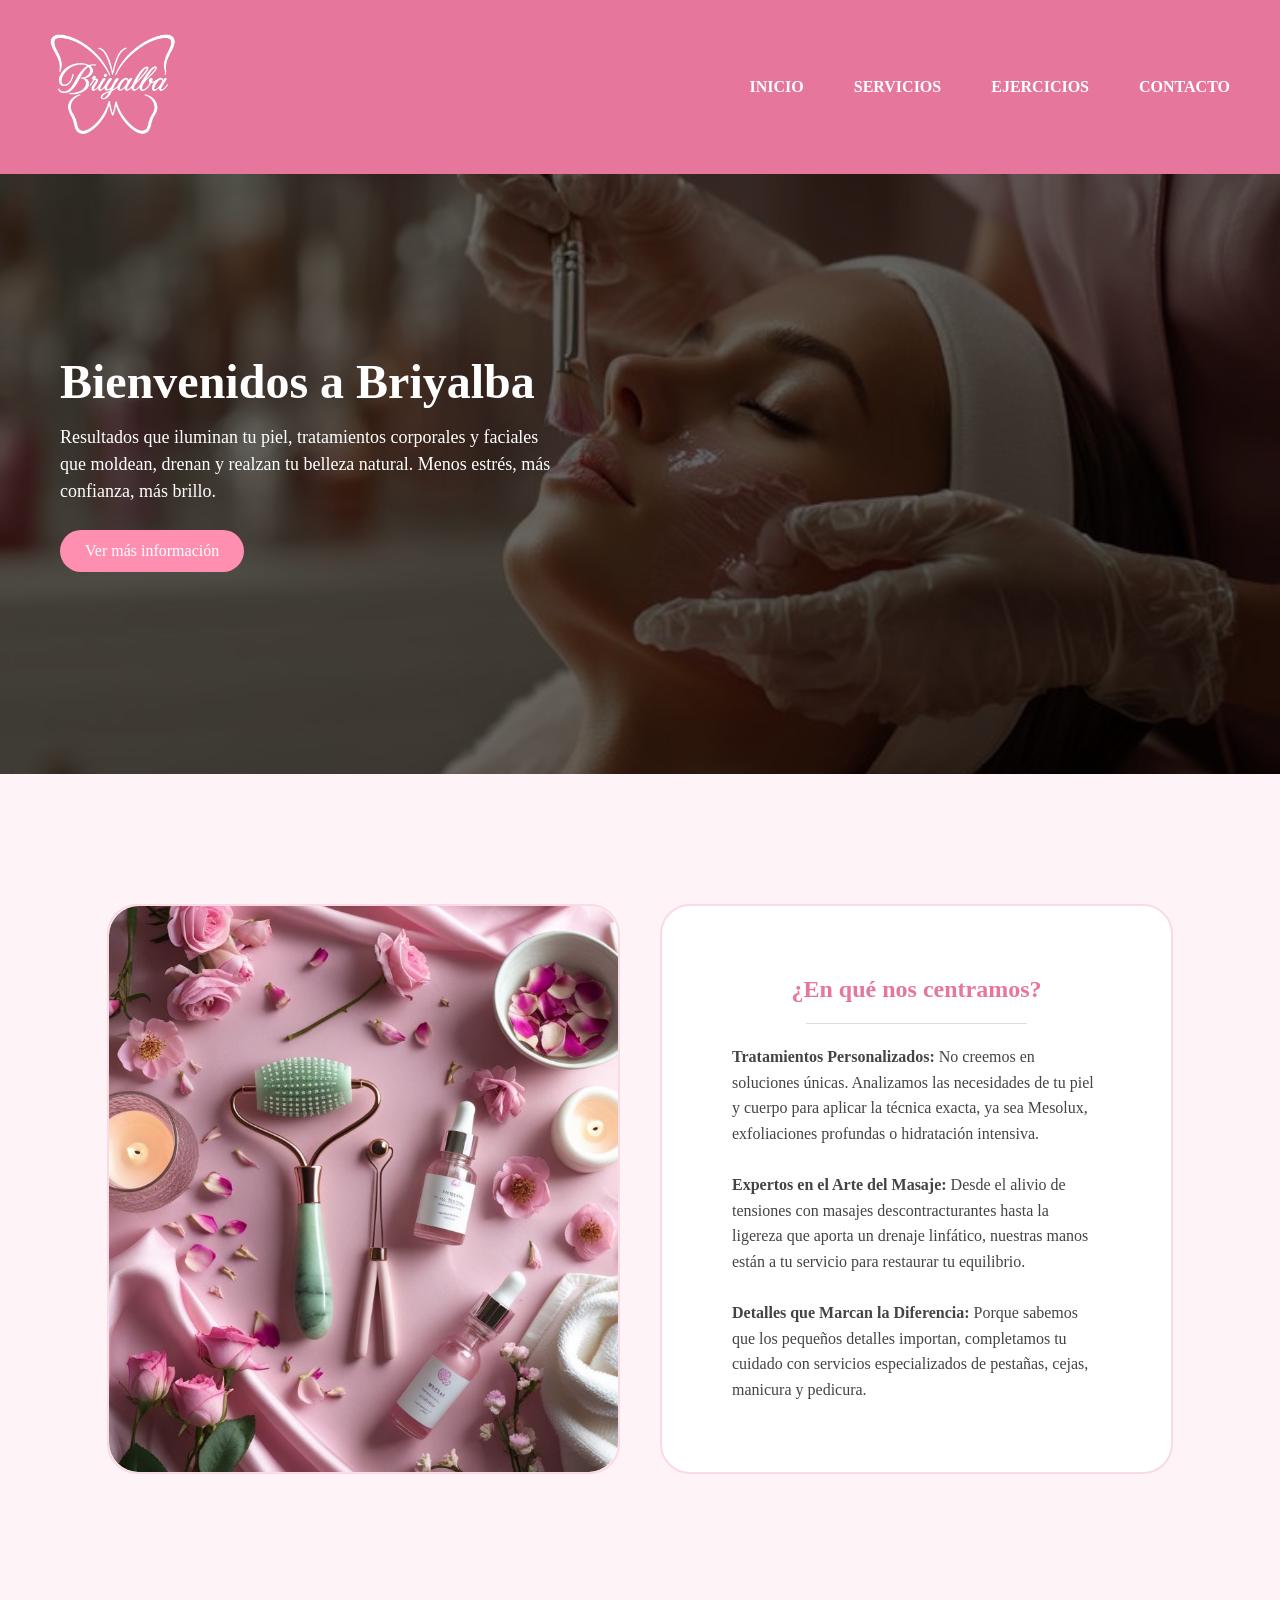
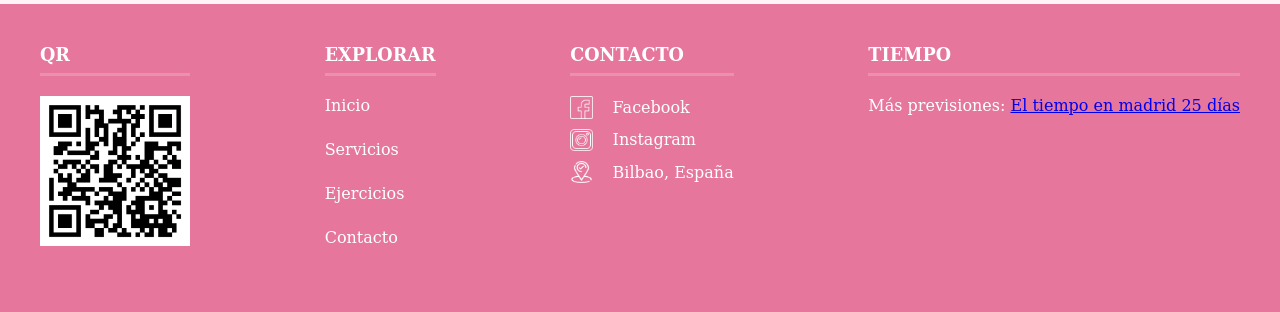
<file: index.html>
<!doctype html>
<html lang="es">
<head>
    <meta charset="utf-8">
    <title>Proyecto DAW1:Alexia de la rosa</title>
    <link rel="stylesheet" href="css/estilos.css" type="text/css">
    <meta name="viewport" content="width=device-width, initial-scale=1.0">
</head>

<body>

<header>
    <div class="logo_header">
        <img src="imagenes/logo.png" alt="Logotipo de Briyalba">
    </div>

    <nav class="menu">
        <ul>
            <li><a href="index.html">INICIO</a></li>
            <li><a href="paginas/Servicios/Servicios.html">SERVICIOS</a></li>
            <li><a href="paginas/ejercicios/ejercicios.html">EJERCICIOS</a></li>
            <li><a href="paginas/registro/registrarse.html">CONTACTO</a></li>
        </ul>
    </nav>
</header>	

<div class="bloqueimagen">
    <img src="imagenes/imagen_inicio.png" alt="Imagen de bienvenida">

    <div class="texto">
        <h1>Bienvenidos a Briyalba</h1>
        <p>Resultados que iluminan tu piel, tratamientos corporales y faciales que moldean, drenan y realzan tu belleza natural. Menos estrés, más confianza, más brillo.</p>
        <a href="#bloqueResumen" class="Informacion">Ver más información</a>
    </div>
</div>
	
<div id="bloqueResumen" class="bloqueResumen">
    <div class="imagen2Inicio">
    	<img class="imagen-normal" src="imagenes/imagen-original.png" alt="Normal">
    	<img class="imagen-hover" src="imagenes/imagen-hover.jpg" alt="Hover">
</div>
    <div class="texto2Inicio">
        <h2>¿En qué nos centramos?</h2>
        <hr>
        <p>
            <strong>Tratamientos Personalizados:</strong> No creemos en soluciones únicas. Analizamos las necesidades de tu piel y cuerpo para aplicar la técnica exacta, ya sea Mesolux, exfoliaciones profundas o hidratación intensiva.<br><br>
            <strong>Expertos en el Arte del Masaje:</strong> Desde el alivio de tensiones con masajes descontracturantes hasta la ligereza que aporta un drenaje linfático, nuestras manos están a tu servicio para restaurar tu equilibrio.<br><br>
            <strong>Detalles que Marcan la Diferencia:</strong> Porque sabemos que los pequeños detalles importan, completamos tu cuidado con servicios especializados de pestañas, cejas, manicura y pedicura.
        </p>
    </div>	
</div>

<footer>
    <div class="contenedor-footer">
         <div class="primera-seccion">
            <h3>QR</h3>
			<img src="imagenes/QR.png" alt="Código QR" width="150" height="150" >
        </div>
        
        <div class="segunda-seccion">
            <h3>Explorar</h3>
            <ul class="enlaces-footer">
                <li><a href="index.html">Inicio</a></li>
                <li><a href="paginas/Servicios/Servicios.html">Servicios</a></li>
                <li><a href="paginas/ejercicios/ejercicios.html">Ejercicios</a></li>
                <li><a href="paginas/registro/registrarse.html">Contacto</a></li>
            </ul>
        </div>
        
        <div class="tercera-seccion">
            <h3>Contacto</h3>
            <ul class="enlaces-footer">
                <li>
                    <img src="imagenes/facebook.png" alt="Facebook" height="25" usemap="#Map3">
                    <map name="Map3">
                        <area shape="rect" coords="0,0,25,25" href="https://www.facebook.com/briguitt.v?locale=es_ES" target="_blank" alt="Facebook">
                    </map> 
                    Facebook
                </li>
                <li>
                    <img src="imagenes/imstagram.png" alt="Instagram" height="25" usemap="#Map">
                    <map name="Map">
                        <area shape="rect" coords="0,0,25,25" href="https://www.instagram.com/estetica_briyalba/" target="_blank" alt="Instagram">
                    </map> 
                    Instagram
                </li>
                <li>
                    <img src="imagenes/localizacion.png" alt="Ubicación" height="25" usemap="#Map2">
                    <map name="Map2">
                        <area shape="rect" coords="0,0,25,25" href="https://www.google.com/maps" target="_blank" alt="Ubicación">
                    </map> 
                    Bilbao, España
                </li>
            </ul>
        </div>
            
        <div class="cuarta-seccion">
            <h3>TIEMPO</h3>
            <div id="ww_aa9ac41afd1d9" v="1.3" loc="auto" a='{"t":"horizontal","lang":"es","sl_lpl":1,"ids":[],"font":"Arial","sl_ics":"one_a","sl_sot":"celsius","cl_bkg":"#FFFFFF","cl_font":"#000000","cl_cloud":"#d4d4d4","cl_persp":"#2196F3","cl_sun":"#FFC107","cl_moon":"#FFC107","cl_thund":"#FF5722","el_nme":3}'>
                Más previsiones: <a href="https://tiempolargo.com/madrid_tiempo_25_dias/" id="ww_aa9ac41afd1d9_u" target="_blank">El tiempo en madrid 25 días</a>
            </div>
            <script async src="https://app3.weatherwidget.org/js/?id=ww_aa9ac41afd1d9"></script>
        </div>
    </div>
</footer>

</body>
</html>
</file>
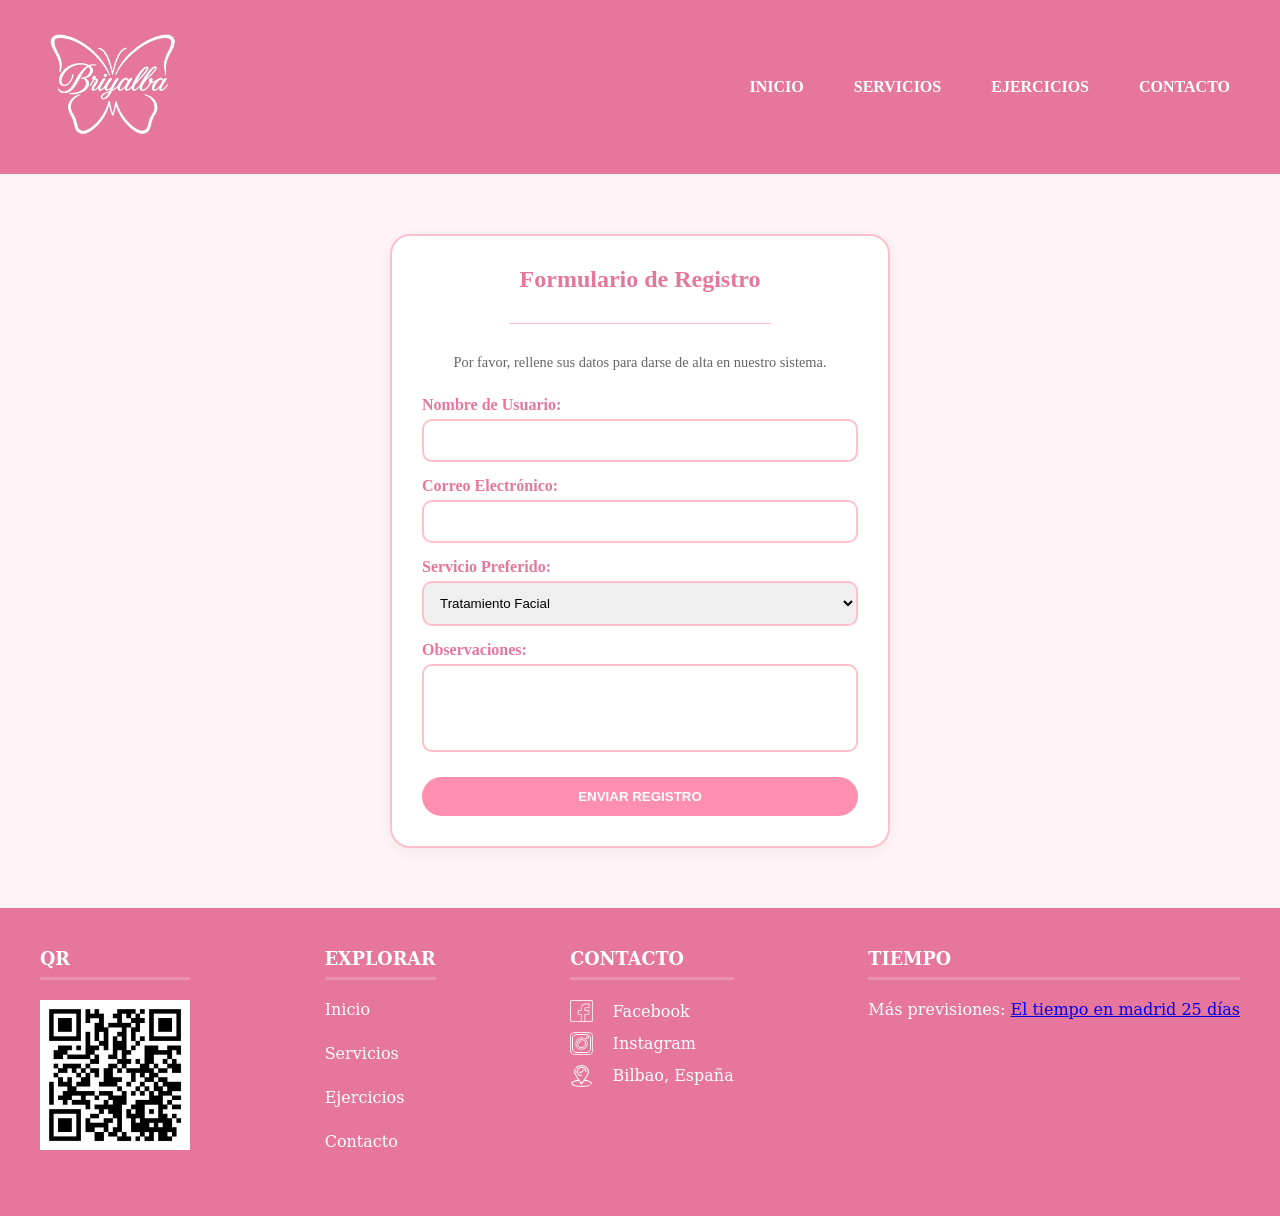
<file: paginas/registro/registrarse.html>
<!DOCTYPE html>
<html lang="es">
<head>
    <meta charset="UTF-8">
    <meta name="viewport" content="width=device-width, initial-scale=1.0">
    <title>Proyecto DAW1: Alexia de la rosa</title>
     <link rel="stylesheet" href="../../css/estilos.css" type="text/css">
    
   <style>    
    .formulario {
        background-color: white;
        border: 2px solid pink; 
        border-radius: 20px;
        padding: 30px;
        width: 90%;
        max-width: 500px;
        display: flex;
        flex-direction: column;
        gap: 15px;
        margin: 60px auto; 
        box-shadow: 0 4px 15px rgba(0,0,0,0.05);
    }

    h2 {
        text-align: center; 
        color: #e6769b; 
        margin: 0;
    }

    hr {
        border: none;
        height: 1px;
        background-color: pink;
        margin: 15px auto;
        width: 60%;
    }

    .campo-grupo {
        display: flex;
        flex-direction: column;
    }

    .campo-grupo label {
        font-weight: bold;
        margin-bottom: 5px;
        color: #e6769b;
    }

    .campo-grupo input, 
    .campo-grupo select, 
    .campo-grupo textarea {
        padding: 12px;
        border: 2px solid pink;
        border-radius: 10px;
        font-family: sans-serif;
        outline: none;
    }

    .btnregistro {
        padding: 12px;
        background: #ff8fb1;
        color: white;
        border: none;
        border-radius: 30px;
        font-weight: bold;
        cursor: pointer;
        transition: 0.3s;
        margin-top: 10px;
    }

    .btnregistro:hover {
        background: #e6769b;
        transform: scale(1.02);
    }

    .no-resize {
        resize: none;
    }
  
</style>
</head>
<body>

<header>
    <div class="logo_header">
        <img src="../../imagenes/logo.png" alt="Logotipo de Briyalba">
    </div>
    <nav class="menu">
        <ul>
            <li><a href="../../index.html">INICIO</a></li>
            <li><a href="../Servicios/Servicios.html">SERVICIOS</a></li>
            <li><a href="../ejercicios/ejercicios.html">EJERCICIOS</a></li>
            <li><a href="registrarse.html">CONTACTO</a></li>
        </ul>
    </nav>
</header>

<main>
    <form class="formulario">
        <h2>Formulario de Registro</h2>
        <hr> 
        <p style="text-align: center; font-size: 0.9em; color: #666; margin-bottom: 10px;">
            Por favor, rellene sus datos para darse de alta en nuestro sistema.
        </p>

        <div class="campo-grupo">
            <label for="usuario">Nombre de Usuario:</label>
            <input type="text" id="usuario" name="usuario" required>
        </div>

        <div class="campo-grupo">
            <label for="correo">Correo Electrónico:</label>
            <input type="email" id="correo" name="correo" required>
        </div>

        <div class="campo-grupo">
            <label for="servicio">Servicio Preferido:</label>
            <select id="servicio" name="servicio">
                <option value="facial">Tratamiento Facial</option>
                <option value="corporal">Masaje Corporal</option>
                <option value="unas">Manicura</option>
            </select>
        </div>

        <div class="campo-grupo">
            <label for="comentarios">Observaciones:</label>
            <textarea id="comentarios" class="no-resize" name="comentarios" rows="4"></textarea>
        </div>

        <button type="submit" class="btnregistro">
            ENVIAR REGISTRO
        </button>
    </form>
</main>

<footer>
    <div class="contenedor-footer">
        <div class="primera-seccion">
			<h3>QR</h3>
           <img src="../../imagenes/QR.png" alt="Código QR" width="150" height="150" >
        </div>
        
        <div class="segunda-seccion">
            <h3>Explorar</h3>
            <ul class="enlaces-footer">
                 <li><a href="../../index.html">Inicio</a></li>
                <li><a href="../Servicios/Servicios.html">Servicios</a></li>
                <li><a href="../ejercicios/ejercicios.html">Ejercicios</a></li>
                <li><a href="registrarse.html">Contacto</a></li>
            </ul>
        </div>
        
        <div class="tercera-seccion">
            <h3>Contacto</h3>
            <ul class="enlaces-footer">
                <li>
                    <img src="../../imagenes/facebook.png" alt="Facebook" height="25" usemap="#Map3">
                    <map name="Map3">
                        <area shape="rect" coords="0,0,25,25" href="https://www.facebook.com/briguitt.v?locale=es_ES" target="_blank" alt="Facebook">
                    </map> 
                    Facebook
                </li>
                <li>
                    <img src="../../imagenes/imstagram.png" alt="Instagram" height="25" usemap="#Map">
                    <map name="Map">
                        <area shape="rect" coords="0,0,25,25" href="https://www.instagram.com/estetica_briyalba/" target="_blank" alt="Instagram">
                    </map> 
                    Instagram
                </li>
                <li>
                    <img src="../../imagenes/localizacion.png" alt="Ubicación" height="25" usemap="#Map2">
                    <map name="Map2">
                        <area shape="rect" coords="0,0,25,25" href="https://www.google.com/maps" target="_blank" alt="Ubicación">
                    </map> 
                    Bilbao, España
                </li>
            </ul>
        </div>
            
        <div class="cuarta-seccion">
            <h3>TIEMPO</h3>
            <div id="ww_aa9ac41afd1d9" v="1.3" loc="auto" a='{"t":"horizontal","lang":"es","sl_lpl":1,"ids":[],"font":"Arial","sl_ics":"one_a","sl_sot":"celsius","cl_bkg":"#FFFFFF","cl_font":"#000000","cl_cloud":"#d4d4d4","cl_persp":"#2196F3","cl_sun":"#FFC107","cl_moon":"#FFC107","cl_thund":"#FF5722","el_nme":3}'>
                Más previsiones: <a href="https://tiempolargo.com/madrid_tiempo_25_dias/" id="ww_aa9ac41afd1d9_u" target="_blank">El tiempo en madrid 25 días</a>
            </div>
            <script async src="https://app3.weatherwidget.org/js/?id=ww_aa9ac41afd1d9"></script>
        </div>
    </div>
</footer>

</body>
</html>
</file>
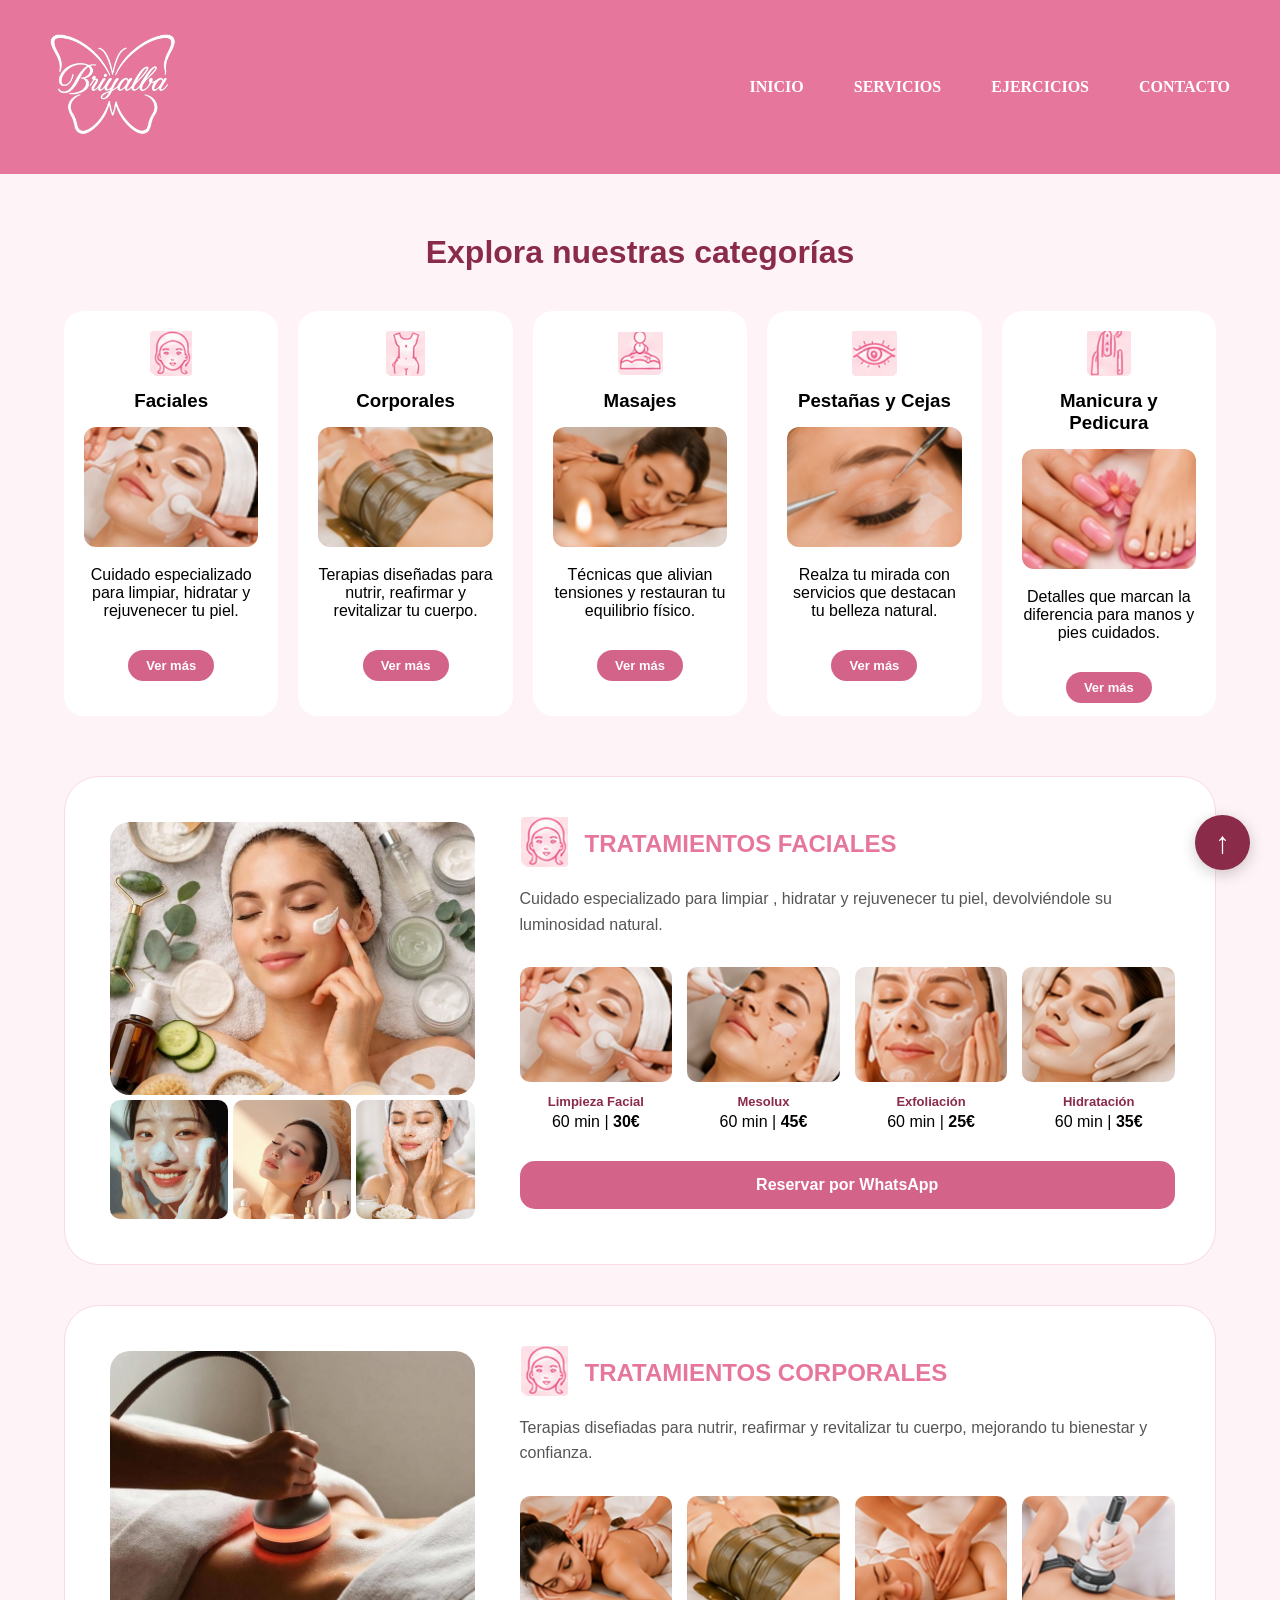
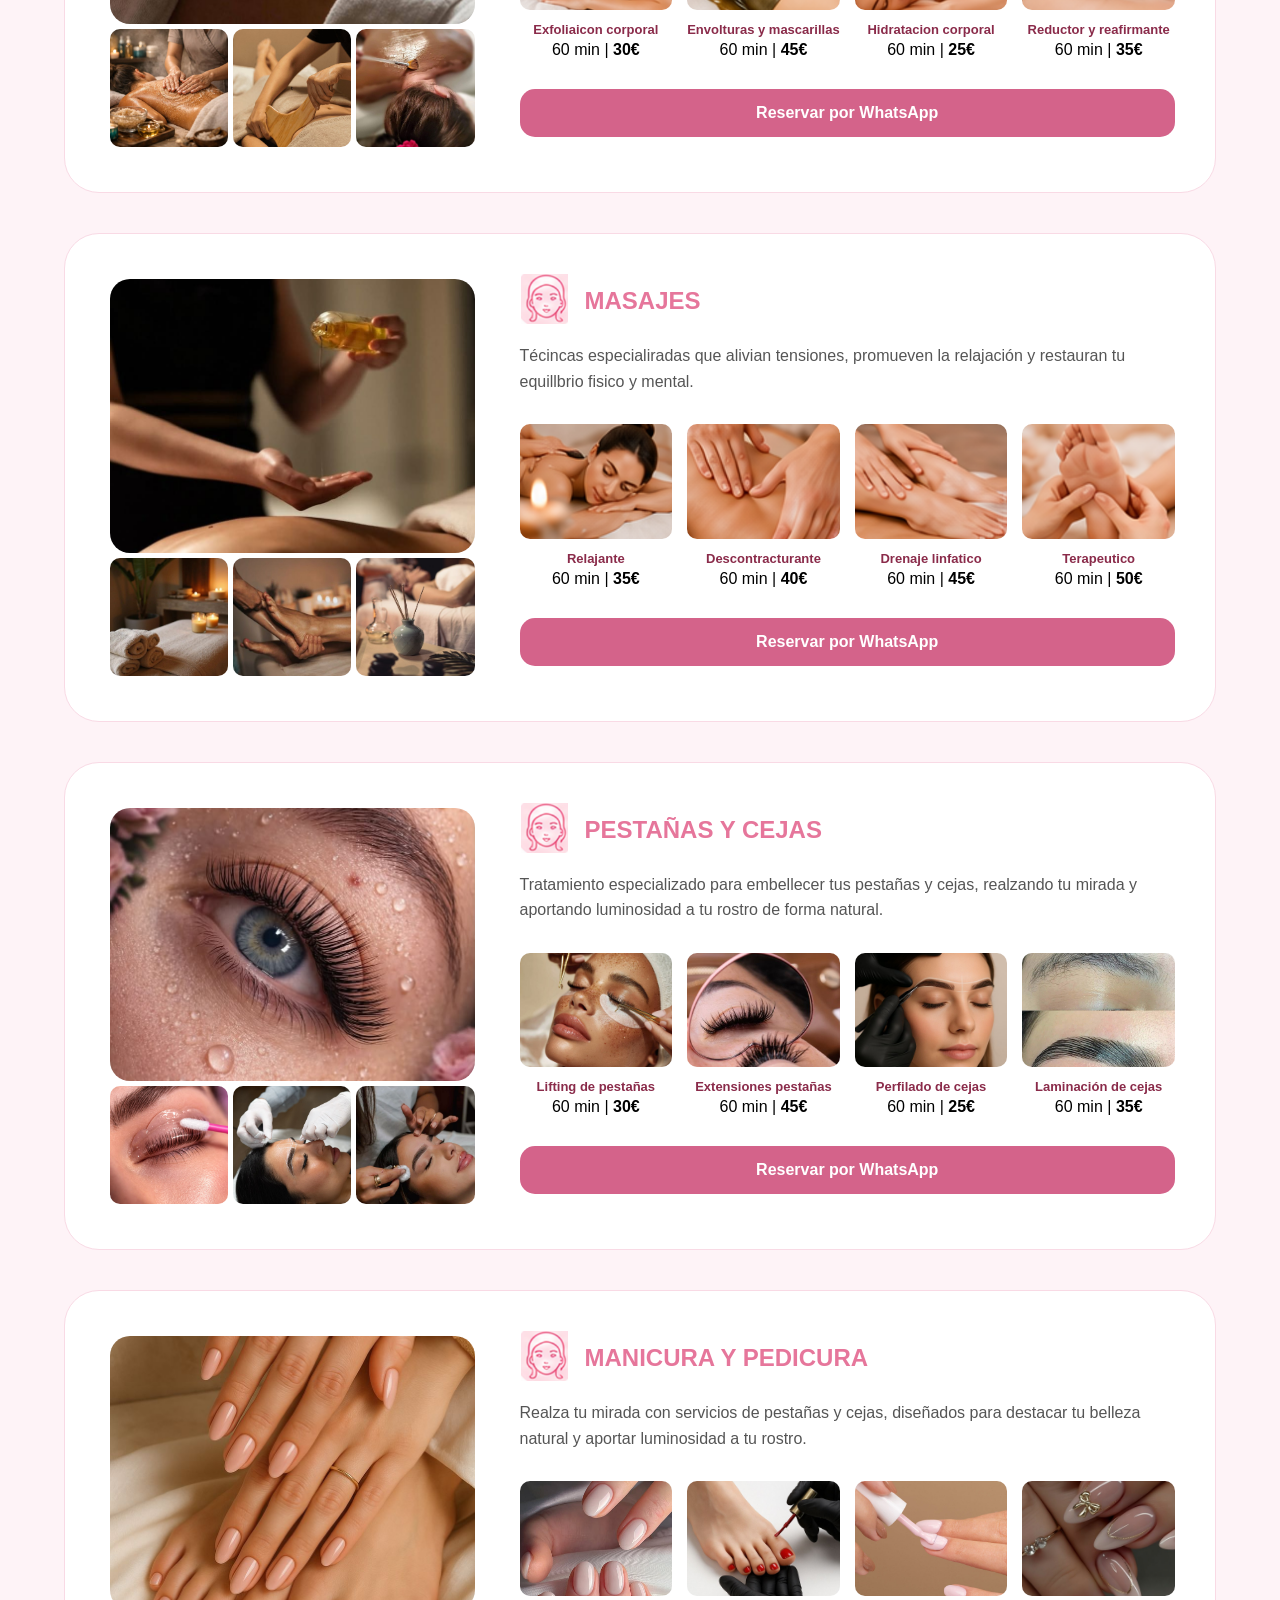
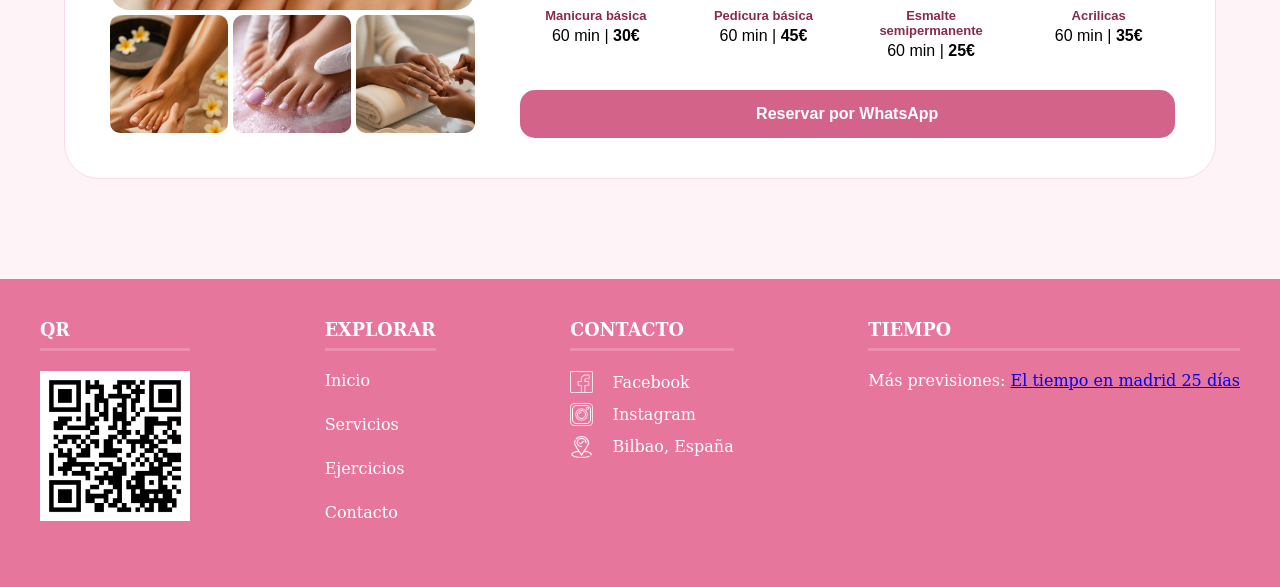
<file: paginas/Servicios/Servicios.html>
<!doctype html>
<html lang="es">
<head>
    <meta charset="utf-8">
	<meta name="viewport" content="width=device-width, initial-scale=1.0">
    <title>Proyecto DAW1:Alexia de la rosa</title>
    <link rel="stylesheet" href="../../css/estilos.css" type="text/css">
</head>

<body>

<header>
    <div class="logo_header">
        <img src="../../imagenes/logo.png" alt="Logotipo Briyalba">
    </div>

    <nav class="menu">
        <ul>
            <li><a href="../../index.html">INICIO</a></li>
            <li><a href="Servicios.html">SERVICIOS</a></li>
            <li><a href="../ejercicios/ejercicios.html">EJERCICIOS</a></li>
            <li><a href="../registro/registrarse.html">CONTACTO</a></li>
        </ul>
    </nav>
</header>

<main>
    <div class="servicios" id="Botonservicios">
        	<h2 class="titulo-categorias">Explora nuestras categorías</h2>
        <div class="categorias" >
            <div class="categoria-tarjeta">
                <div class="icono-categoria">
                    <img src="../../imagenes/iconofacial.png" alt="Icono Facial">
                </div>
                <h3>Faciales</h3>
                <img src="../../imagenes/tratamientoFaciales.png" class="imagen-mini-categoria" alt="Tratamiento Facial">
                <p>Cuidado especializado para limpiar, hidratar y rejuvenecer tu piel.</p>
                <br><br>
                <a href="#bloque-facial" class="botonVermas">Ver más</a>
            </div>

            <div class="categoria-tarjeta">
                <div class="icono-categoria">
                    <img src="../../imagenes/iconoCorporales.png" alt="Icono Corporal">
                </div>
                <h3>Corporales</h3>
                <img src="../../imagenes/tratamientosCorporales.png" class="imagen-mini-categoria" alt="Tratamiento Corporal">
                <p>Terapias diseñadas para nutrir, reafirmar y revitalizar tu cuerpo.</p>
                <br><br>
                <a href="#bloque-corporal" class="botonVermas">Ver más</a>
            </div>

            <div class="categoria-tarjeta">
                <div class="icono-categoria">
                    <img src="../../imagenes/iconoMasajes.png" alt="Icono Masajes">
                </div>
                <h3>Masajes</h3>
                <img src="../../imagenes/tratamientosdemasajes.png" class="imagen-mini-categoria" alt="Masajes">
                <p>Técnicas que alivian tensiones y restauran tu equilibrio físico.</p>
                <br><br>
                <a href="#bloque-masajes" class="botonVermas">Ver más</a>
            </div>

            <div class="categoria-tarjeta">
                <div class="icono-categoria">
                    <img src="../../imagenes/iconoPestañas.png" alt="Icono Ojos">
                </div>
                <h3>Pestañas y Cejas</h3>
                <img src="../../imagenes/tratamientosPestañasCejas.png" class="imagen-mini-categoria" alt="Tratamientos Ojos">
                <p>Realza tu mirada con servicios que destacan tu belleza natural.</p>
                <br><br>
                <a href="#bloque-pestañas" class="botonVermas">Ver más</a>
            </div>

            <div class="categoria-tarjeta">
                <div class="icono-categoria">
                    <img src="../../imagenes/iconoManicuras.png" alt="Icono Uñas">
                </div>
                <h3>Manicura y Pedicura</h3>
                <img src="../../imagenes/tratamientosManicura.png" class="imagen-mini-categoria" alt="Tratamientos Uñas">
                <p>Detalles que marcan la diferencia para manos y pies cuidados.</p>
                <br><br>
                <a href="#bloque-manicura" class="botonVermas">Ver más</a>
            </div>
        </div>
		
	
		
		<!-- faciales -->

        <div id="bloque-facial" class="categoriasVermas">
            <div class="lado-fotos-detalle">
                <table width="100%" border="0" cellspacing="0" cellpadding="0">
                    <tr>
                        <td colspan="3">
                            <img src="../../imagenes/facial1.jpg" class="imagen-grande-servicio" alt="Servicio Facial Principal" style="width: 100%;">
                        </td>
                    </tr>
                    <tr class="fila-fotos-mini">
                        <td width="33%"><img src="../../imagenes/facial2.jpg" alt="Vista 1" style="width: 100%;"></td>
                        <td width="33%"><img src="../../imagenes/facial3.jpg" alt="Vista 2" style="width: 100%;"></td>
                        <td width="33%"><img src="../../imagenes/facial4.jpg" alt="Vista 3" style="width: 100%;"></td>
                    </tr>
                </table>
            </div>

            <div class="lado-info-detalle">
                <div class="encabezado-con-icono">
                    <div class="icono-grande-rosa">
                        <img src="../../imagenes/iconofacial.png" alt="Icono">
                    </div>
                    <h2>TRATAMIENTOS FACIALES</h2>
                </div>
                <p class="parrafo-detalle">Cuidado especializado para limpiar , hidratar y rejuvenecer tu piel, devolviéndole su luminosidad natural.</p>

                <div class="servicios-informacion">
                    <div class="caja-precio-servicio">
                        <img src="../../imagenes/tratamientoFaciales.png" alt="Limpieza">
                        <h4>Limpieza Facial</h4>
                        <p>60 min | <strong>30€</strong></p>
                    </div>
                    <div class="caja-precio-servicio">
                        <img src="../../imagenes/mesolux.png" alt="Mesolux">
                        <h4>Mesolux</h4>
                        <p>60 min | <strong>45€</strong></p>
                    </div>
                    <div class="caja-precio-servicio">
                        <img src="../../imagenes/exfoliacion.png" alt="Exfoliación">
                        <h4>Exfoliación</h4>
                        <p>60 min | <strong>25€</strong></p>
                    </div>
                    <div class="caja-precio-servicio">
                        <img src="../../imagenes/hidratacion.png" alt="Hidratación">
                        <h4>Hidratación</h4>
                        <p>60 min | <strong>35€</strong></p>
                    </div>
                </div>

                <a href="https://web.whatsapp.com/" class="botonWasap">Reservar por WhatsApp</a>
            </div>
        </div>
		
	
		<!-- corporales -->
		 <div id="bloque-corporal" class="categoriasVermas">
            <div class="lado-fotos-detalle">
                <table width="100%" border="0" cellspacing="0" cellpadding="0">
                    <tr>
                        <td colspan="3">
                            <img src="../../imagenes/corporal1.jpeg" class="imagen-grande-servicio" alt="Servicio Facial Principal" style="width: 100%;">
                        </td>
                    </tr>
                    <tr class="fila-fotos-mini">
                        <td width="33%"><img src="../../imagenes/corporal2.jpeg" alt="Vista 1" style="width: 100%;"></td>
                        <td width="33%"><img src="../../imagenes/corporal3.jpeg" alt="Vista 2" style="width: 100%;"></td>
                        <td width="33%"><img src="../../imagenes/corporal4.jpeg" alt="Vista 3" style="width: 100%;"></td>
                    </tr>
                </table>
            </div>

            <div class="lado-info-detalle">
                <div class="encabezado-con-icono">
                    <div class="icono-grande-rosa">
                        <img src="../../imagenes/iconofacial.png" alt="Icono">
                    </div>
                    <h2>TRATAMIENTOS CORPORALES</h2>
                </div>
                <p class="parrafo-detalle">Terapias disefiadas para nutrir, reafirmar y revitalizar tu cuerpo,
				mejorando tu bienestar y confianza.</p>

                <div class="servicios-informacion">
                    <div class="caja-precio-servicio">
                        <img src="../../imagenes/exfoliacionCorporal.png" alt="Limpieza">
                        <h4>Exfoliaicon corporal</h4>
                        <p>60 min | <strong>30€</strong></p>
                    </div>
                    <div class="caja-precio-servicio">
                        <img src="../../imagenes/envolturasyMascarillas.png" alt="Mesolux">
                        <h4>Envolturas y mascarillas</h4>
                        <p>60 min | <strong>45€</strong></p>
                    </div>
                    <div class="caja-precio-servicio">
                        <img src="../../imagenes/hidratacionCorporal.png" alt="Exfoliación">
                        <h4>Hidratacion corporal</h4>
                        <p>60 min | <strong>25€</strong></p>
                    </div>
                    <div class="caja-precio-servicio">
                        <img src="../../imagenes/ReductorReafirmante.png" alt="Hidratación">
                        <h4>Reductor y reafirmante</h4>
                        <p>60 min | <strong>35€</strong></p>
                    </div>
                </div>

                <a href="https://web.whatsapp.com/" class="botonWasap">Reservar por WhatsApp</a>
            </div>
        </div>
		<!-----MASAJES------>
		 <div id="bloque-masajes" class="categoriasVermas">
            <div class="lado-fotos-detalle">
                <table width="100%" border="0" cellspacing="0" cellpadding="0">
                    <tr>
                        <td colspan="3">
                            <img src="../../imagenes/masaje1.jpeg" class="imagen-grande-servicio" alt="Servicio Facial Principal" style="width: 100%;">
                        </td>
                    </tr>
                    <tr class="fila-fotos-mini">
                        <td width="33%"><img src="../../imagenes/masaje2.jpeg" alt="Vista 1" style="width: 100%;"></td>
                        <td width="33%"><img src="../../imagenes/masaje3.jpeg" alt="Vista 2" style="width: 100%;"></td>
                        <td width="33%"><img src="../../imagenes/masaje4.jpeg" alt="Vista 3" style="width: 100%;"></td>
                    </tr>
                </table>
            </div>

            <div class="lado-info-detalle">
                <div class="encabezado-con-icono">
                    <div class="icono-grande-rosa">
                        <img src="../../imagenes/iconofacial.png" alt="Icono">
                    </div>
                    <h2>MASAJES</h2>
                </div>
                <p class="parrafo-detalle">Técincas especialiradas que alivian tensiones, promueven la relajación
				y restauran tu equillbrio fisico y mental.</p>

                <div class="servicios-informacion">
                    <div class="caja-precio-servicio">
                        <img src="../../imagenes/Masajerelajante.png" alt="Limpieza">
                        <h4>Relajante</h4>
                        <p>60 min | <strong>35€</strong></p>
                    </div>
                    <div class="caja-precio-servicio">
                        <img src="../../imagenes/Masajedescontracturante.png" alt="Mesolux">
                        <h4>Descontracturante</h4>
                        <p>60 min | <strong>40€</strong></p>
                    </div>
                    <div class="caja-precio-servicio">
                        <img src="../../imagenes/MasajeDrenajeLinfatico.png" alt="Exfoliación">
                        <h4>Drenaje linfatico</h4>
                        <p>60 min | <strong>45€</strong></p>
                    </div>
                    <div class="caja-precio-servicio">
                        <img src="../../imagenes/MasajeTerapeutico.png" alt="Hidratación">
                        <h4>Terapeutico</h4>
                        <p>60 min | <strong>50€</strong></p>
                    </div>
                </div>

                <a href="https://web.whatsapp.com/" class="botonWasap">Reservar por WhatsApp</a>
            </div>
        </div>
		<!-----PESTAÑAS Y CEJAS ----->
		
		 <div id="bloque-pestañas" class="categoriasVermas">
            <div class="lado-fotos-detalle">
                <table width="100%" border="0" cellspacing="0" cellpadding="0">
                    <tr>
                        <td colspan="3">
                            <img src="../../imagenes/pestañas1.jpeg" class="imagen-grande-servicio" alt="Servicio Facial Principal" style="width: 100%;">
                        </td>
                    </tr>
                    <tr class="fila-fotos-mini">
                        <td width="33%"><img src="../../imagenes/pestañas2.jpeg" alt="Vista 1" style="width: 100%;"></td>
                        <td width="33%"><img src="../../imagenes/pestañas3.jpeg" alt="Vista 2" style="width: 100%;"></td>
                        <td width="33%"><img src="../../imagenes/pestañas4.jpeg" alt="Vista 3" style="width: 100%;"></td>
                    </tr>
                </table>
            </div>

            <div class="lado-info-detalle">
                <div class="encabezado-con-icono">
                    <div class="icono-grande-rosa">
                        <img src="../../imagenes/iconofacial.png" alt="Icono">
                    </div>
                    <h2>PESTAÑAS Y CEJAS</h2>
                </div>
                <p class="parrafo-detalle">Tratamiento especializado para embellecer tus pestañas y cejas, realzando tu mirada y aportando luminosidad a tu rostro de forma natural.</p>

                <div class="servicios-informacion">
                    <div class="caja-precio-servicio">
                        <img src="../../imagenes/liftingpestañas.jpg" alt="Limpieza">
                        <h4>Lifting de pestañas</h4>
                        <p>60 min | <strong>30€</strong></p>
                    </div>
                    <div class="caja-precio-servicio">
                        <img src="../../imagenes/extensionespestañas.jpg" alt="Mesolux">
                        <h4>Extensiones pestañas</h4>
                        <p>60 min | <strong>45€</strong></p>
                    </div>
                    <div class="caja-precio-servicio">
                        <img src="../../imagenes/perfiladocejas.jpg" alt="Exfoliación">
                        <h4>Perfilado de cejas</h4>
                        <p>60 min | <strong>25€</strong></p>
                    </div>
                    <div class="caja-precio-servicio">
                        <img src="../../imagenes/laminacioncejas.jpg" alt="Hidratación">
                        <h4>Laminación de cejas</h4>
                        <p>60 min | <strong>35€</strong></p>
                    </div>
                </div>

                <a href="https://web.whatsapp.com/" class="botonWasap">Reservar por WhatsApp</a>
            </div>
        </div>
		
		<!--- MANICURA Y PEDICURA--->
			 <div id="bloque-manicura" class="categoriasVermas">
            <div class="lado-fotos-detalle">
                <table width="100%" border="0" cellspacing="0" cellpadding="0">
                    <tr>
                        <td colspan="3">
                            <img src="../../imagenes/manicura1.jpeg" class="imagen-grande-servicio" alt="Servicio Facial Principal" style="width: 100%;">
                        </td>
                    </tr>
                    <tr class="fila-fotos-mini">
                        <td width="33%"><img src="../../imagenes/manicura2.jpeg" alt="Vista 1" style="width: 100%;"></td>
                        <td width="33%"><img src="../../imagenes/manicura3.jpeg" alt="Vista 2" style="width: 100%;"></td>
                        <td width="33%"><img src="../../imagenes/manicura4.jpeg" alt="Vista 3" style="width: 100%;"></td>
                    </tr>
                </table>
            </div>

            <div class="lado-info-detalle">
                <div class="encabezado-con-icono">
                    <div class="icono-grande-rosa">
                        <img src="../../imagenes/iconofacial.png" alt="Icono">
                    </div>
                    <h2>MANICURA Y PEDICURA</h2>
                </div>
                <p class="parrafo-detalle">Realza tu mirada con servicios de pestañas y cejas, diseñados para destacar tu belleza natural y aportar luminosidad a tu rostro.</p>

                <div class="servicios-informacion">
                    <div class="caja-precio-servicio">
                        <img src="../../imagenes/manicurabasica.jpg" alt="Limpieza">
                        <h4>Manicura básica</h4>
                        <p>60 min | <strong>30€</strong></p>
                    </div>
                    <div class="caja-precio-servicio">
                        <img src="../../imagenes/pedicurabasica.jpg" alt="Mesolux">
                        <h4>Pedicura básica</h4>
                        <p>60 min | <strong>45€</strong></p>
                    </div>
                    <div class="caja-precio-servicio">
                        <img src="../../imagenes/semipermanente.jpg" alt="Exfoliación">
                        <h4>Esmalte semipermanente</h4>
                        <p>60 min | <strong>25€</strong></p>
                    </div>
                    <div class="caja-precio-servicio">
                        <img src="../../imagenes/acrilicas.jpg" alt="Hidratación">
                        <h4>Acrilicas</h4>
                        <p>60 min | <strong>35€</strong></p>
                    </div>
                </div>

                <a href="https://web.whatsapp.com/" class="botonWasap">Reservar por WhatsApp</a>
            </div>
        </div>
    </div>
</main>

<footer>
    <div class="contenedor-footer">
         <div class="primera-seccion">
            <h3>QR</h3>
			<img src="../../imagenes/QR.png" alt="Código QR" width="150" height="150" >
        </div>
        
        <div class="segunda-seccion">
            <h3>Explorar</h3>
            <ul class="enlaces-footer">
               <li><a href="../../index.html">Inicio</a></li>
                <li><a href="Servicios.html">Servicios</a></li>
                <li><a href="../ejercicios/ejercicios.html">Ejercicios</a></li>
                <li><a href="../registro/registrarse.html">Contacto</a></li>
            </ul>
        </div>
        
        <div class="tercera-seccion">
            <h3>Contacto</h3>
            <ul class="enlaces-footer">
                <li>
                    <img src="../../imagenes/facebook.png" alt="Facebook" height="25" usemap="#Map3">
                    <map name="Map3">
                        <area shape="rect" coords="0,0,25,25" href="https://www.facebook.com/briguitt.v?locale=es_ES" target="_blank" alt="Facebook">
                    </map> 
                    Facebook
                </li>
                <li>
                    <img src="../../imagenes/imstagram.png" alt="Instagram" height="25" usemap="#Map">
                    <map name="Map">
                        <area shape="rect" coords="0,0,25,25" href="https://www.instagram.com/estetica_briyalba/" target="_blank" alt="Instagram">
                    </map> 
                    Instagram
                </li>
                <li>
                    <img src="../../imagenes/localizacion.png" alt="Ubicación" height="25" usemap="#Map2">
                    <map name="Map2">
                        <area shape="rect" coords="0,0,25,25" href="https://www.google.com/maps" target="_blank" alt="Ubicación">
                    </map> 
                    Bilbao, España
                </li>
            </ul>
        </div>
            
        <div class="cuarta-seccion">
            <h3>TIEMPO</h3>
            <div id="ww_aa9ac41afd1d9" v="1.3" loc="auto" a='{"t":"horizontal","lang":"es","sl_lpl":1,"ids":[],"font":"Arial","sl_ics":"one_a","sl_sot":"celsius","cl_bkg":"#FFFFFF","cl_font":"#000000","cl_cloud":"#d4d4d4","cl_persp":"#2196F3","cl_sun":"#FFC107","cl_moon":"#FFC107","cl_thund":"#FF5722","el_nme":3}'>
                Más previsiones: <a href="https://tiempolargo.com/madrid_tiempo_25_dias/" id="ww_aa9ac41afd1d9_u" target="_blank">El tiempo en madrid 25 días</a>
            </div>
            <script async src="https://app3.weatherwidget.org/js/?id=ww_aa9ac41afd1d9"></script>
        </div>
    </div>
</footer>
<a href="#Botonservicios" class="boton-flotante-subir">↑</a>
</body>
</html>
</file>
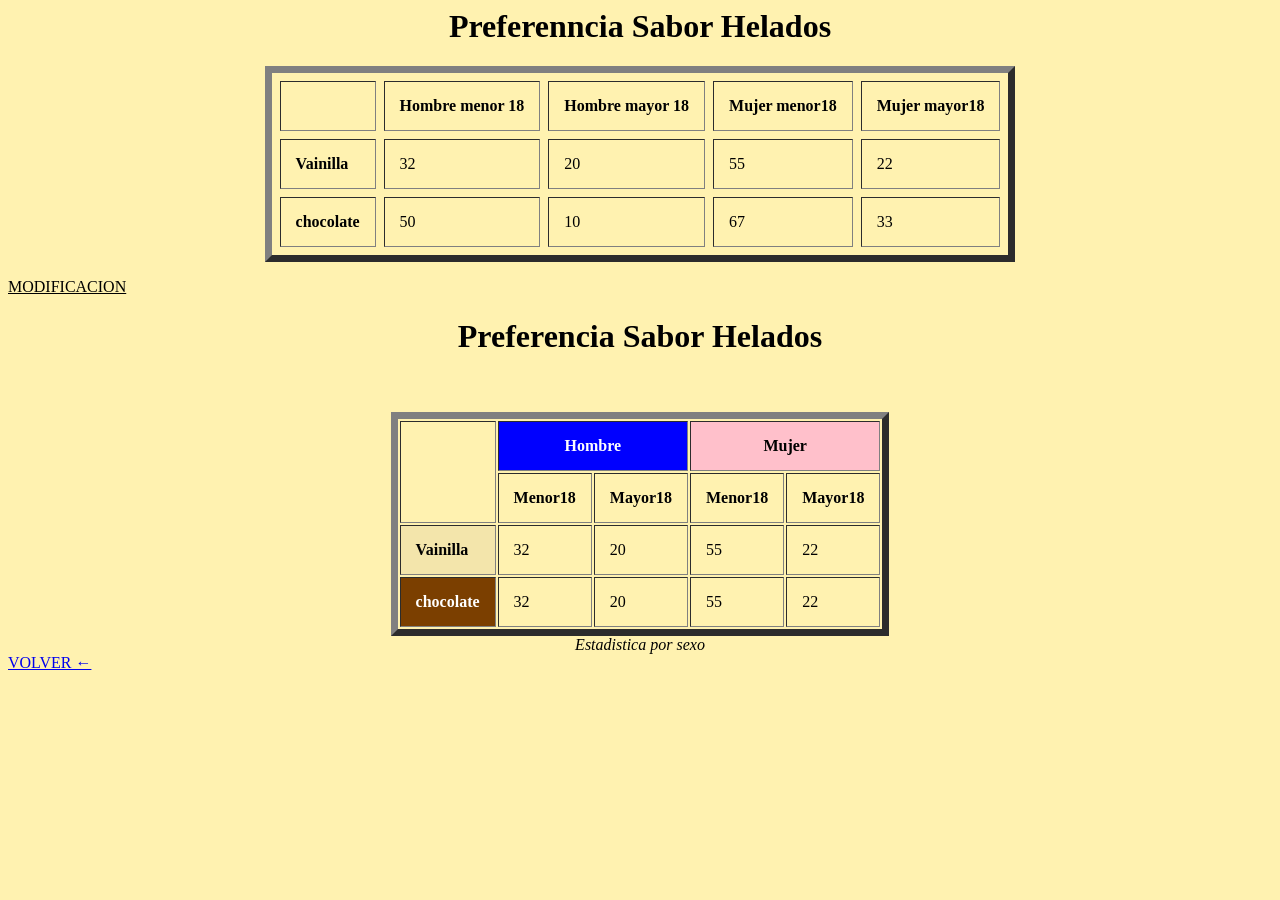
<file: paginas/ejercicios/ejersinCSS/ejercicio12tablas2.html>
<html>
<head>
	<title>ejercicio12s</title>
	<Meta charset="utf-8">
</head>
<body bgcolor="FFF2B">
	
	<h1 align="center">Preferenncia Sabor Helados</h1>
	<table border="7" align="center" cellspacing="8" cellpadding="15">
    <tr>
		<th></th>
		<th>Hombre menor 18</th>
		<th>Hombre mayor 18</th>
		<th> Mujer menor18</th>
		<th>Mujer mayor18</th>
	</tr>
	
	<tr>
		<td><b>Vainilla</b></td>
		<td>32</td>
		<td>20</td>
		<td>55</td>
		<td>22</td>
	</tr>
	
	<tr>
		<td><b>chocolate</b></td>
		<td>50</td>
		<td>10</td>
		<td>67</td>
		<td>33</td>
	</tr>
	</table>
	<p><u>MODIFICACION</u></p>
	
	<h1 align="center">Preferencia Sabor Helados</h1>
	<br></br>
	<table border="7" align="center" cellspacing="2"  cellpadding="15" >
		<tr>
			<th rowspan="2"></th>
			<th colspan="2" bgcolor="blue"><font color="white">Hombre</font></th>
			<th colspan="2" bgcolor="pink">Mujer</th>
		</tr>
		
		<tr>
	
			<td><b>Menor18</b></td>
			<td><b>Mayor18</b></td>
			<td><b>Menor18</b></td>
			<td><b>Mayor18</b></td>
		</tr>
		
		<tr>
			<td bgcolor="#F3E5AB"><b>Vainilla</b></td>
			<td>32</td>
			<td>20</td>
			<td>55</td>
			<td>22</td>
		</tr>
		
		<tr>
			<td bgcolor="#7B3F00"><font color="white"><b>chocolate</b></font></td>
			<td>32</td>
			<td>20</td>
			<td>55</td>
			<td>22</td>
		</tr>
	</table>
	<div align="center"><em><caption >Estadistica por sexo</caption></em></div>
</body>
	<a href="../ejercicios.html">VOLVER ←</a>
</html>
</file>
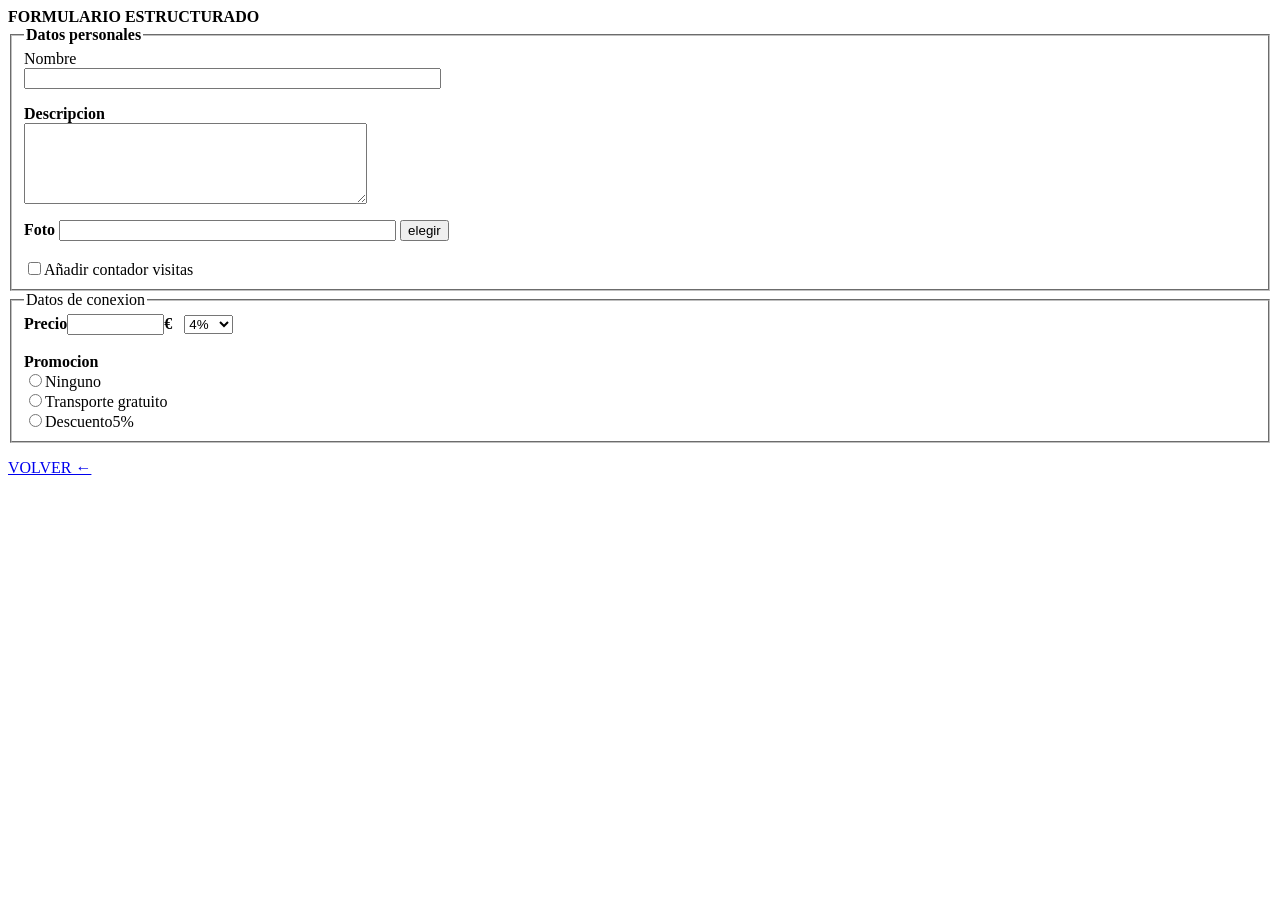
<file: paginas/ejercicios/ejersinCSS/ejformulario.html>
<html>
<head>
<head>
<body>
	<strong>FORMULARIO ESTRUCTURADO</strong>
	<form>
		<fieldset>
			<legend><b>Datos personales</b></legend>
			<label for="nombre">Nombre</label></br>
			<input type="text" id="nombre" size="50"/></br>
			
			<p>
			<strong>Descripcion</strong></br>
			<textarea name="comentario" rows="5" cols="40"></textarea>
			</p>
			
			<strong>Foto</strong>
			<input type="text" name="foto" size="40"> <input type="submit" value="elegir"></br>
			</br>
			<input type="checkbox" name="añadicion" value="visistas">A&ntilde;adir contador visitas
			
			
			
		</fieldset>
		
		<fieldset>
		<legend>Datos de conexion</legend>
		
			<strong>Precio<input type="text" name="precio" size="10">€</strong> &nbsp;
			<select name="impuestos">
			<option>4%</option>
			<option>7%</option>
			<option>16%</option>
			<option>25%</option>
			</select>
		
			<br><br>
		
		<strong>Promocion</strong></br>
		<input type="radio" name="ninguno">Ninguno</br>
		<input type="radio" name="ninguno">Transporte gratuito</br>
		<input type="radio" name="ninguno">Descuento5%</br>
		</fieldset>
		</form>
	<a href="../ejercicios.html">VOLVER ←</a>
</body>

</html>
</file>
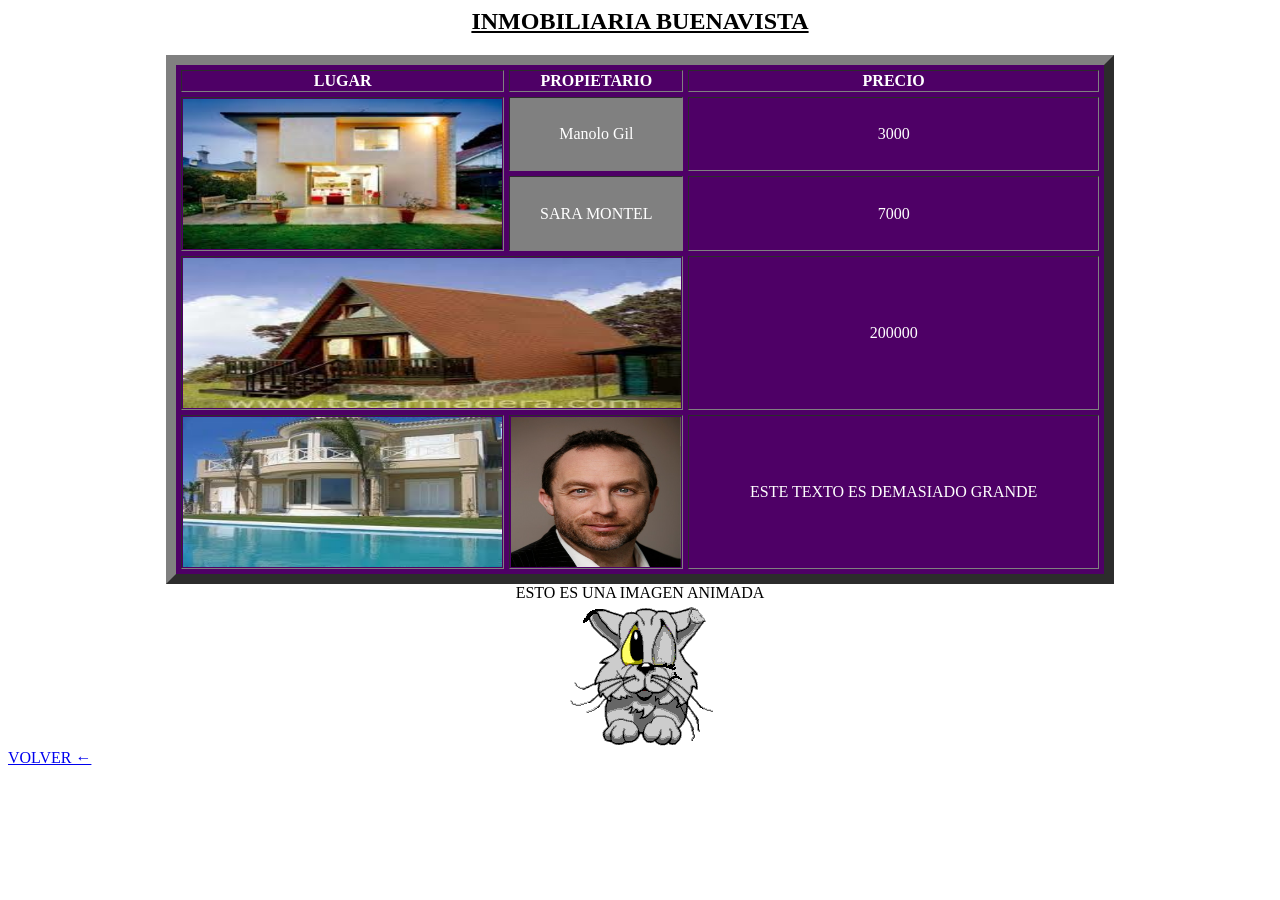
<file: paginas/ejercicios/ejersinCSS/ejInmobiliaria.html>
</html>
<head>
	<title>AGENCIA INMOBILIARIA</title>
</head>
<body>
	<h2 align="center"><u>INMOBILIARIA BUENAVISTA</u></h2>
	<table border="10" cellspacing="5" width="75%" bgcolor="4E0066" align="center">
		<tr style="color:white ; text-align:center">
			<th>LUGAR</th>
			<th>PROPIETARIO</th>
			<th>PRECIO</th>
		</tr>
		<tr style="color:white ; text-align:center">
			<td rowspan="2"><img src="../../../imagenes/casa1.png" width="100%" height="150px"></td>
			<td bgcolor="grey" align="center">Manolo Gil</td>
			<td>3000</td>
		</tr>
		<tr style="color:white ; text-align:center">
			
			<td bgcolor="grey" align="center">SARA MONTEL</td>
			<td align="center">7000</td>
		</tr>
		<tr style="color:white ; text-align:center">	
			<td colspan="2"><img src="../../../imagenes/casa2.png" width="100%" height="150px"></td>
			<td>200000</td>
		</tr>
		<tr style="color:white ; text-align:center">	
			<td><img src="../../../imagenes/casa3.png"  width="100%" height="150px"></td>
			<td><img src="../../../imagenes/propietario.jpg"   width="100%" height="150px" ></td>
			<td>ESTE TEXTO ES DEMASIADO GRANDE</td>
		</tr>
			
	</table>
		<div align="center">
		ESTO ES UNA IMAGEN ANIMADA<br>
		<img src="../../../imagenes/gato.gif">
		
		
		</div>
		
	
</body>
<a href="../ejercicios.html" >VOLVER ←</a>
</html>
</file>
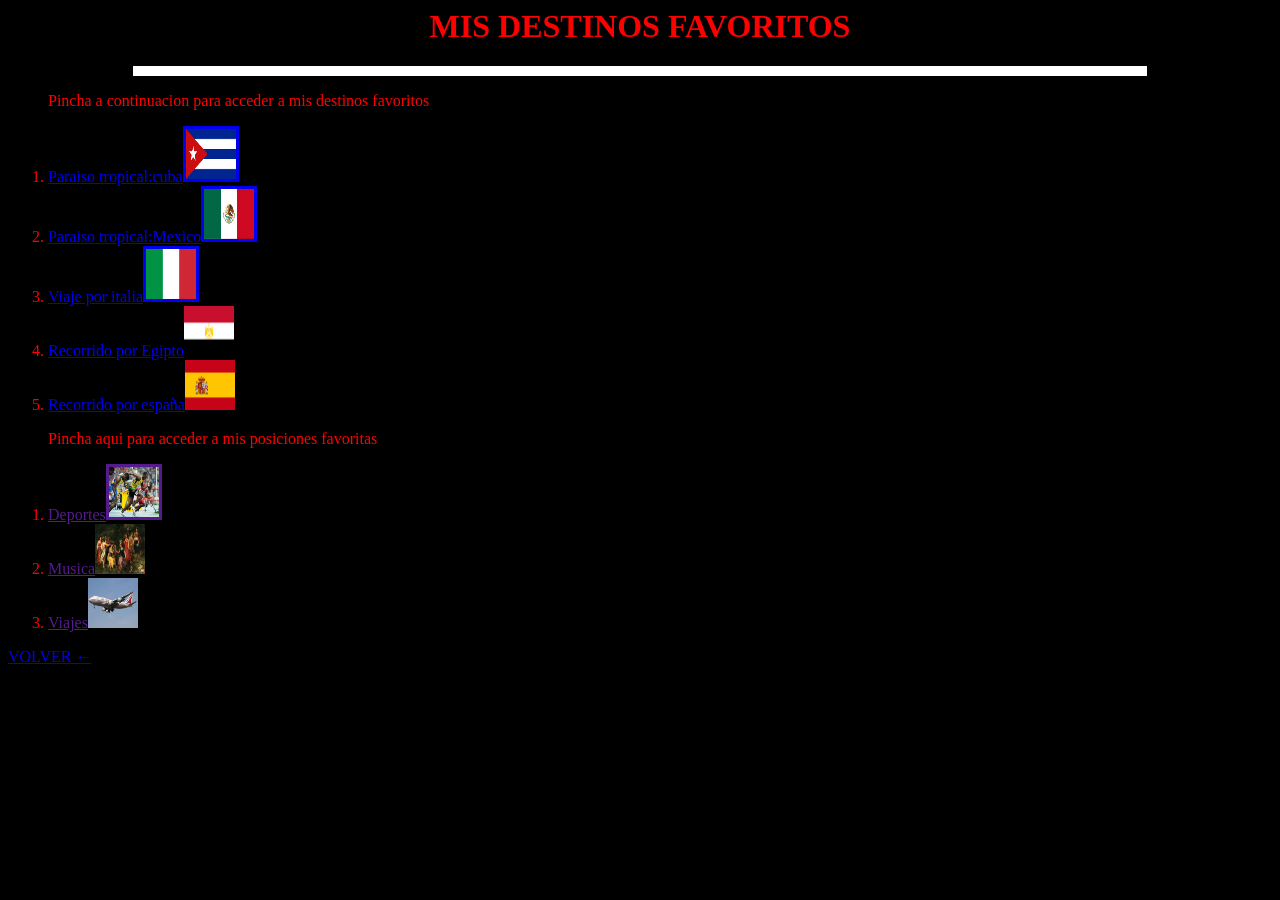
<file: paginas/ejercicios/ejersinCSS/ejlista.html>
<html>
<head>
	<title>viajes</title>
	<meta charset="UTF-8">
</head>
<body style ="color:red;" bgcolor="black">
	<h1 align="center" >MIS DESTINOS FAVORITOS</h1>
	<hr align="center" noshade size="10%" width="80%" color="white">
	<ol>
		<p>Pincha a continuacion  para acceder a mis destinos favoritos</p>
		<li><a href="https://es.wikipedia.org/wiki/Cuba">Paraiso tropical:cuba<img src="../../../imagenes/cuba.jpg" width="50px" height="50px" border="3"></a></li>
		<li><a href="https://es.wikipedia.org/wiki/M%C3%A9xico">Paraiso tropical:Mexico<img src="../../../imagenes/mexico.jpg" width="50px" height="50px" border="3"></a></li>
		<li><a href="https://es.wikipedia.org/wiki/Italia">Viaje por italia<img src="../../../imagenes/italia.jpg" width="50px" height="50px" border="3"></a></li>
		<li><a href="https://es.wikipedia.org/wiki/Egipto">Recorrido por Egipto<img src="../../../imagenes/egipto.jpg" width="50px" height="50px"></a></li>
		<li><a href="https://es.wikipedia.org/wiki/Espa%C3%B1a">Recorrido por españa<img src="../../../imagenes/españa.jpg" width="50px" height="50px"></a></li>
	</ol>
	<ol>
		<p>Pincha aqui para acceder a mis posiciones favoritas</P>	
		<li><a href="">Deportes<img src="../../../imagenes/deportes.jpg" width="50px" height="50px" border="3"></li>
		<li><a href="">Musica<img src="../../../imagenes/musica.jpg" width="50px" height="50px"></li>
		<li><a href="">Viajes<img src="../../../imagenes/viaje.jpg" width="50px" height="50px" border=""></li>
	</ol>
</body>
<a href="../ejercicios.html">VOLVER ←</a>
</html>
</file>
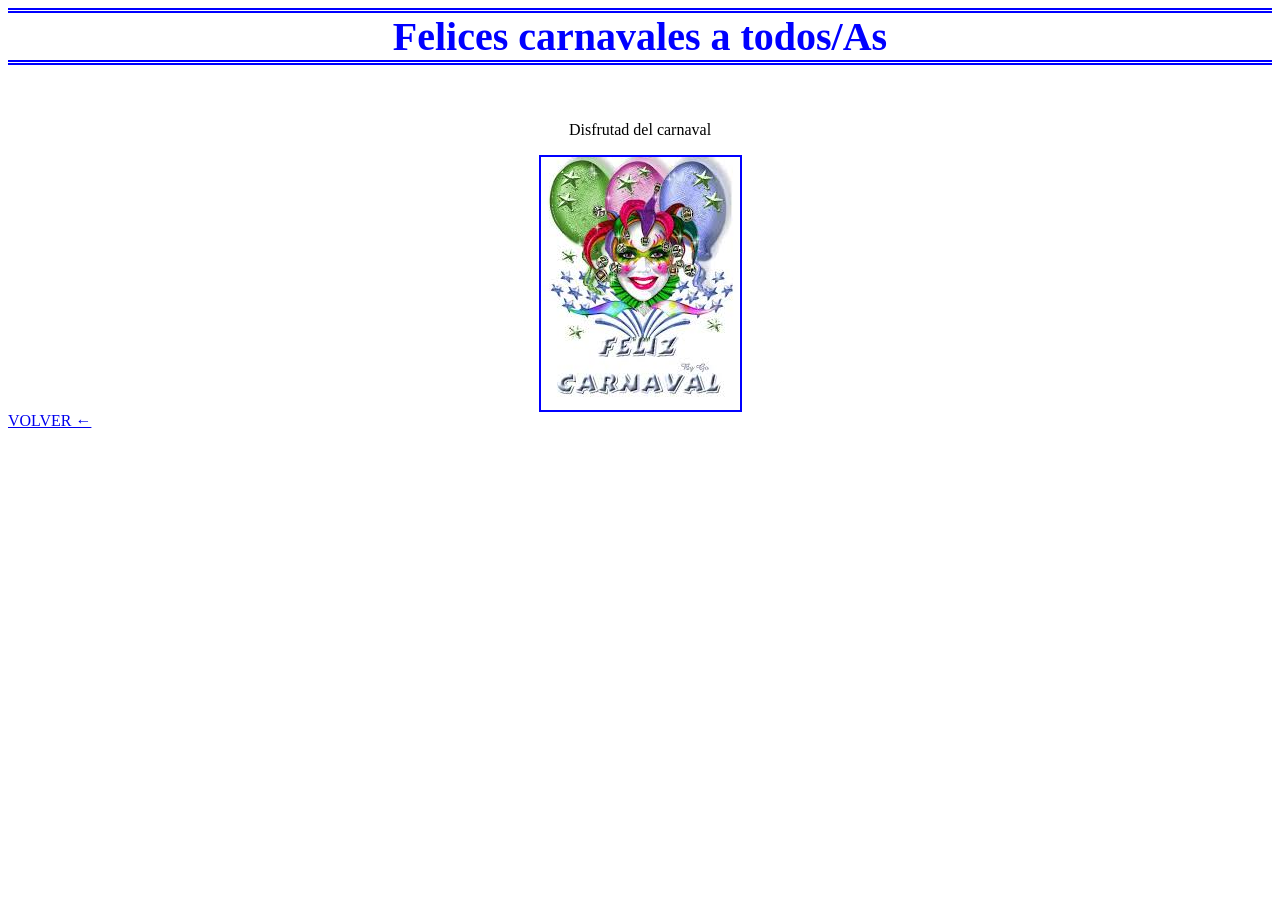
<file: paginas/ejercicios/ejerconCSS/ejCarnaval/ej16.html>
<html>
<head>
	<title>Manipulandoimagenes</title>
	<link href="estilos16.css" rel="stylesheet" type="text/css">
</head>
<body>
	<p class="titulo">Felices carnavales a todos/As</p>
		<div>
		<img src="../../../../imagenes/carnaval.jpg" class="imagen">	
		<p class="texto">Disfrutad del carnaval</h1>
		</div>
	
		
	
</body>
<a href="../../ejercicios.html">VOLVER ←</a>
</html>
</file>
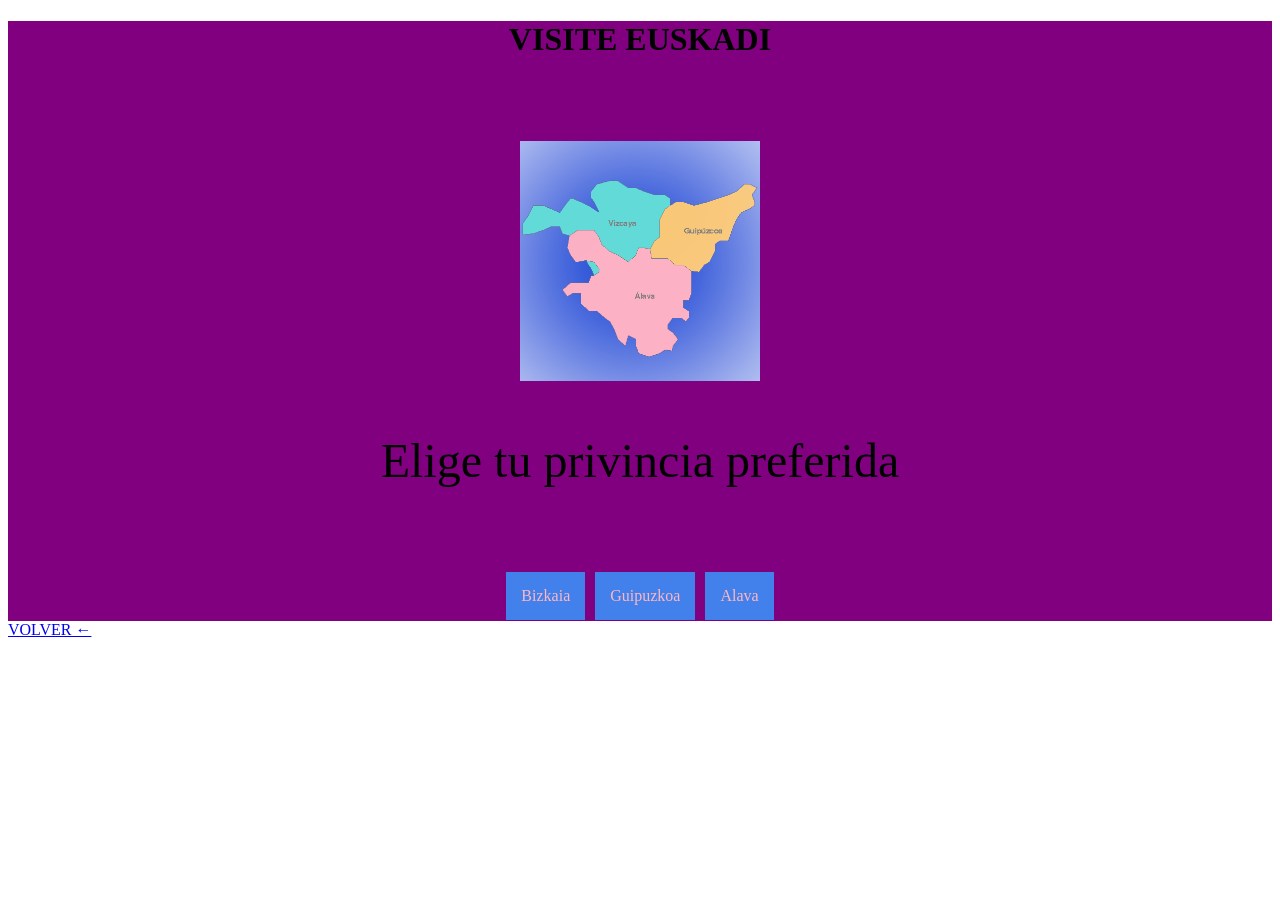
<file: paginas/ejercicios/ejerconCSS/ejEuskadi/ejercicio3.html>
<!doctype html>
<html>
<head>
<meta charset="utf-8">
<title>"TRABAJANDO CON IMAGENES"</title>
	<link rel="stylesheet" href="estilos.css" type="text/css"	>
</head>
<body>
	<div class="cuerpo">
	<div class="titulo">
		<h1>VISITE EUSKADI</h1>
	</div>
	
	
		<img src="../../../../imagenes/mapaEuskadi.png" alt = "mapa" usemap="#map">
        <map name="map">
          <area shape="poly" coords="150,57,112,46,96,37,71,45,78,67,48,55,37,69,14,65,2,81,6,94,41,83,46,94,66,89,76,94,96,112,106,118,114,106,123,105,137,92,139,74,150,59" href="subpaginas/bizkaia.html">
          <area shape="poly" coords="158,62,178,66,225,44,234,44,231,55,234,65,219,71,213,94,201,102,197,111,180,130,154,123,138,115,130,110,141,92,142,72,158,61" href="subpaginas/GUIPUZKOA.html">
          <area shape="poly" coords="102,122,74,97,47,100,54,126,74,127,67,139,48,147,61,158,73,169,90,182,102,201,108,193,122,208,154,202,143,177,158,178,166,166,163,156,171,138,167,125,128,108,105,121" href="subpaginas/Alava.html">
        </map>

    	
       
		<p class="enfasis">Elige tu privincia preferida</p>

	
	<div class="enlaces">	
	<ul >
		<li><a class="estilos" href="https://www.bizkaia.eus/es/hacienda-de-bizkaia">Bizkaia</a></li>
		<li><a class="estilos" href="https://www.gipuzkoa.eus/es">Guipuzkoa </a></li>
		<li><a class="estilos" href="https://web.araba.eus/es/">Alava</a></li>
	</ul>
	</div>
</div>
</body>
	<a href="../../ejercicios.html">VOLVER ←</a>
</html>
</file>
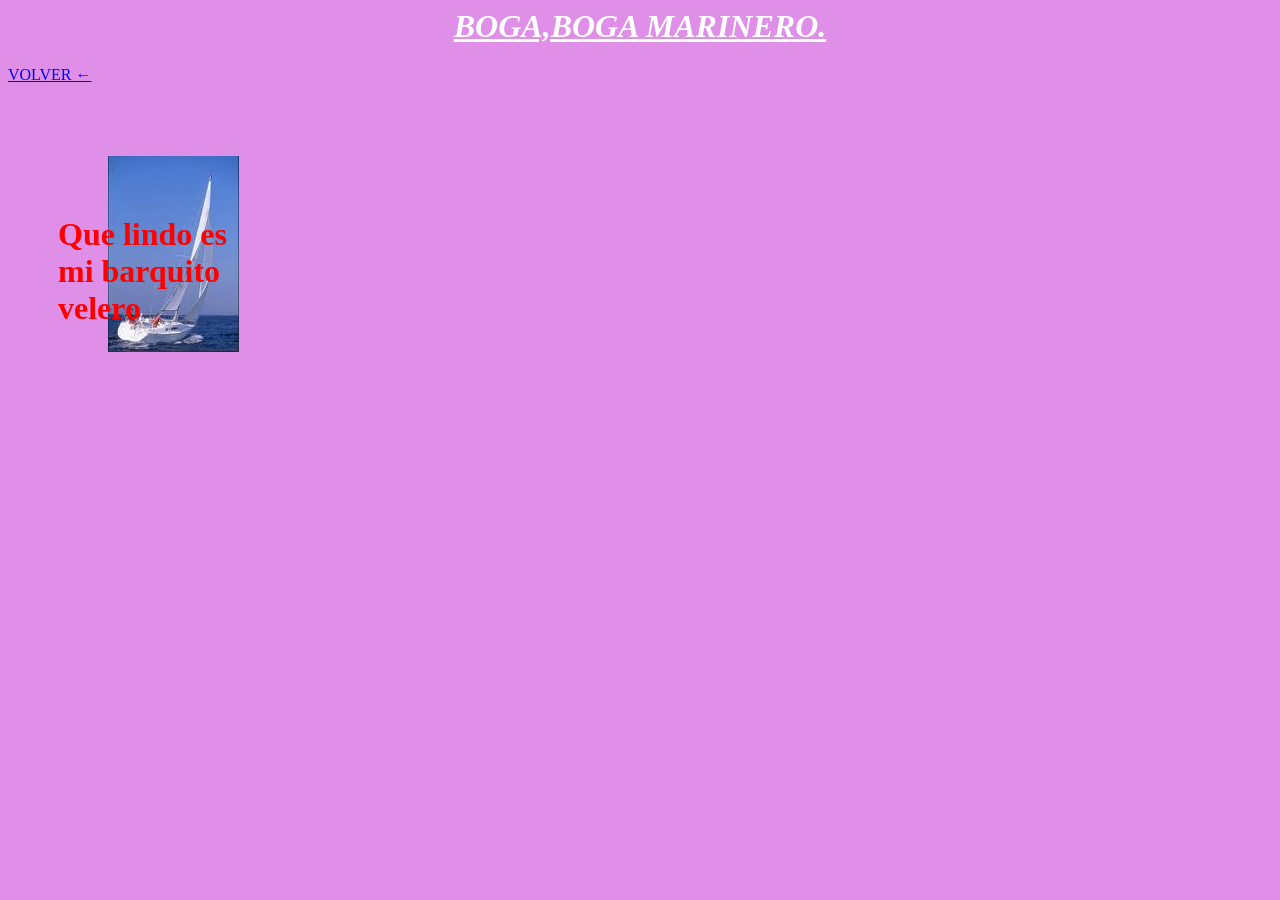
<file: paginas/ejercicios/ejerconCSS/ejmivelero/ej15.html>
<html>
<head>
	<title>Superposiciones-estilos15</title>
	<link href="estilos15.css"  rel="stylesheet" type="text/css">
</head>
<body>
	<h1>BOGA,BOGA MARINERO.</h1>
		<div class=velero><img src="../../../../imagenes/velero.jpg"></div>
	<p class="texto">Que lindo es mi barquito velero</p>
</body>
	<a href="../../ejercicios.html">VOLVER ←</a>
</html>
</file>
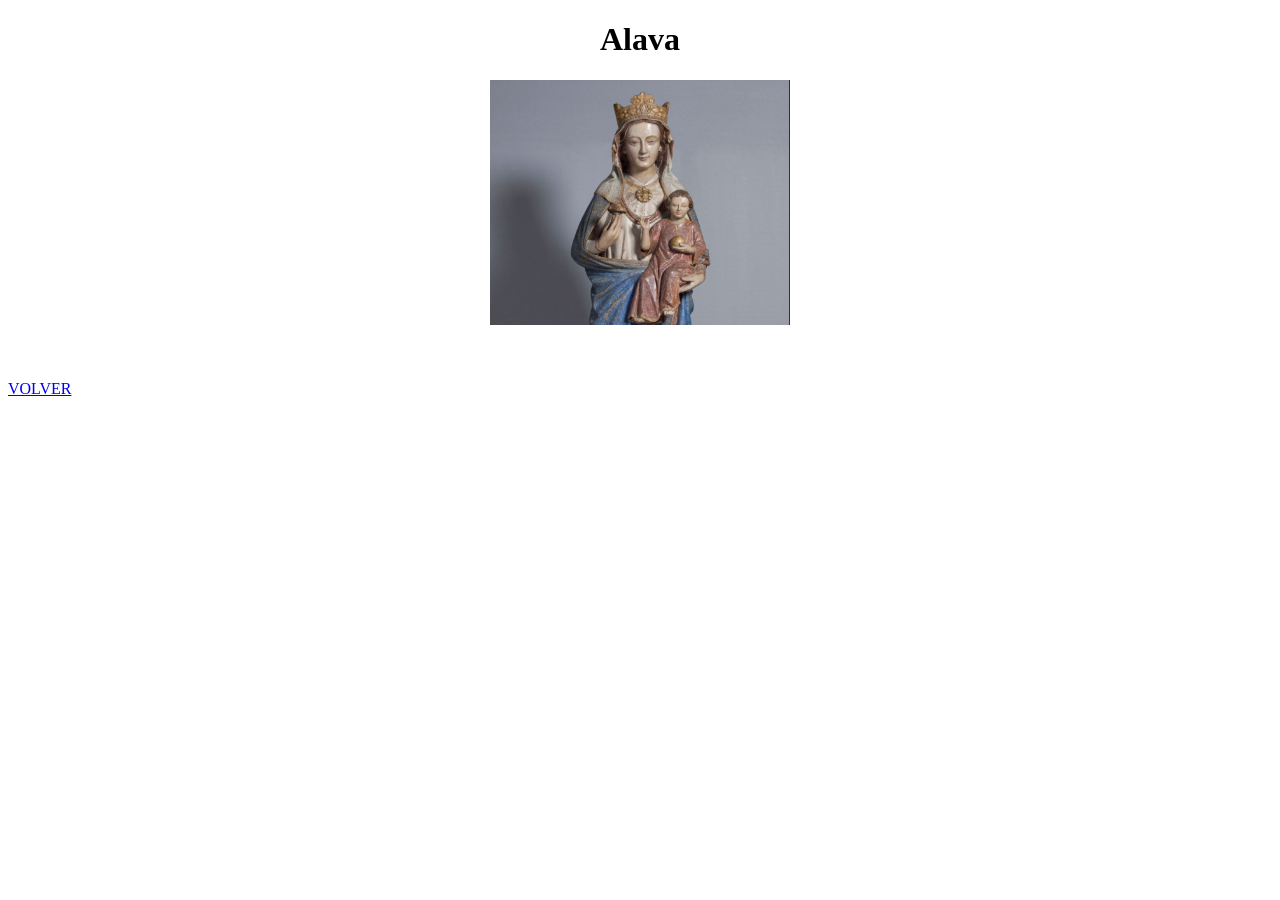
<file: paginas/ejercicios/ejerconCSS/ejEuskadi/subpaginas/Alava.html>
<!doctype html>
<html>
<head>
<meta charset="utf-8">
<title>ALAVA</title>
<style>
    h1 { text-align: center; }

    .contenedor {
        position: relative; 
        width: 300px;
        height: 300px;
        margin: 0 auto;
    }

    
    .contenedor img {
        width: 100%;
        height: auto;
        position: absolute;
        top: 0;
        left: 0;
    }

    .primera {
        z-index: 2;
        opacity: 1;
        animation: desaparecer 2s forwards 2s;
    }

   
    .segunda {
        z-index: 1;
        opacity: 0;
        top: 3px;  	
        animation: aparecer 2s forwards 2s; 
    }

    @keyframes desaparecer {
        to { opacity: 0; }
    }

    @keyframes aparecer {
        to { opacity: 1; }
    }
</style>
</head>
<body>
    <h1>Alava</h1>
    <div class="contenedor">
        <img class="primera" src="imagenes/mapaAlava.png" alt="Mapa de Alava">
        <img class="segunda" src="imagenes/virgen.png" alt="Virgen Blanca">
    </div>
	<a href="../ejercicio3.html">VOLVER</a>
</body>
</html>
</file>
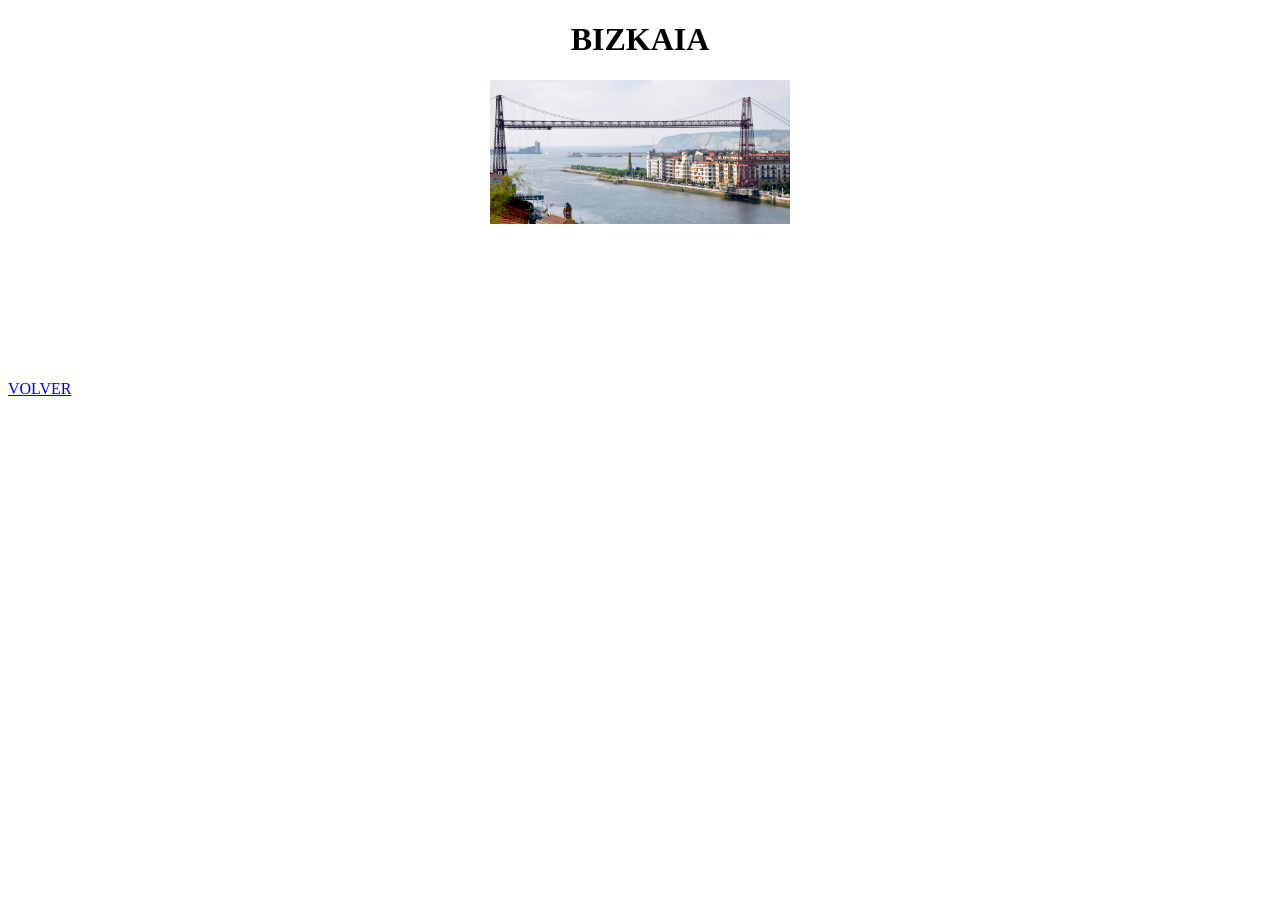
<file: paginas/ejercicios/ejerconCSS/ejEuskadi/subpaginas/bizkaia.html>
<!doctype html>
<html>
<head>
<meta charset="utf-8">
<title>Bizkaia</title>
<style>
    h1 { text-align: center; }

    .contenedor {
        position: relative; 
        width: 300px;
        height: 300px;
        margin: 0 auto;
    }

    
    .contenedor img {
        width: 100%;
        height: auto;
        position: absolute;
        top: 0;
        left: 0;
    }

    .primera {
        z-index: 2;
        opacity: 1;
        animation: desaparecer 2s forwards 2s;
    }

   
    .segunda {
        z-index: 1;
        opacity: 0;
        top: 3px;  	
        animation: aparecer 2s forwards 2s; 
    }

    @keyframes desaparecer {
        to { opacity: 0; }
    }

    @keyframes aparecer {
        to { opacity: 1; }
    }
</style>
</head>
<body>
    <h1>BIZKAIA</h1>
    <div class="contenedor">
        <img class="primera" src="imagenes/mapaBizkaia.png" alt="Mapa de Bizkaia">
        <img class="segunda" src="imagenes/puenteColgante.png" alt="Puente Colgante">
    </div>
	<a href="../ejercicio3.html">VOLVER</a>
</body>
</html>
</file>
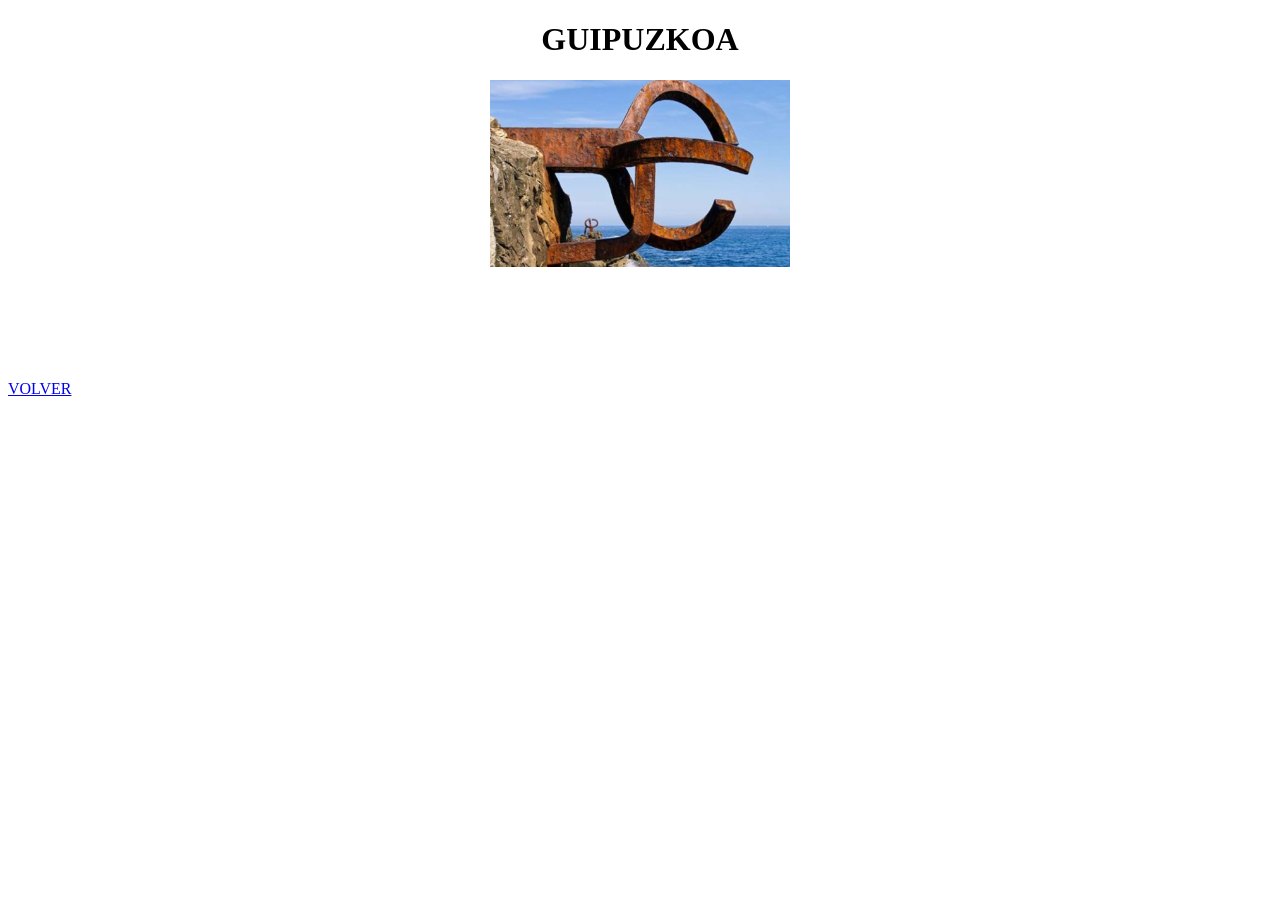
<file: paginas/ejercicios/ejerconCSS/ejEuskadi/subpaginas/GUIPUZKOA.html>
<!doctype html>
<html>
<head>
<meta charset="utf-8">
<title>guipuzkoa</title>
<style>
    h1 { text-align: center; }

    .contenedor {
        position: relative; 
        width: 300px;
        height: 300px;
        margin: 0 auto;
    }

    
    .contenedor img {
        width: 100%;
        height: auto;
        position: absolute;
        top: 0;
        left: 0;
    }

    .primera {
        z-index: 2;
        opacity: 1;
        animation: desaparecer 2s forwards 2s;
    }

   
    .segunda {
        z-index: 1;
        opacity: 0;
        top: 3px;  	
        animation: aparecer 2s forwards 2s; 
    }

    @keyframes desaparecer {
        to { opacity: 0; }
    }

    @keyframes aparecer {
        to { opacity: 1; }
    }
</style>
</head>
<body>
    <h1>GUIPUZKOA</h1>
    <div class="contenedor">
        <img class="primera" src="imagenes/mapaGuipuzkoa.png" alt="Mapa de Guipuzkoa">
        <img class="segunda" src="imagenes/peine.png" alt="Peine">
    </div>
	<a href="../ejercicio3.html">VOLVER</a>
</body>
</html>
</file>
<file: css/estilos.css>
/* =========================================
   ESTILOS GENERALES
   ========================================= */
* {
    margin: 0;
    padding: 0;
    box-sizing: border-box;
}

body {
    background: #fef3f7;
    font-family: 'Georgia', serif;
    overflow-x: hidden;
}

/* =========================================
   HEADER Y MEN�
   ========================================= */
header {
    display: flex;
    justify-content: space-between;
    align-items: center;
    padding: 10px 40px;
    background: #e6769b;
    width: 100%;
}

.logo_header img {
    width: 150px;
}

.menu ul {
    display: flex;
    list-style: none;
    gap: 30px;
}

.menu a {
    text-decoration: none;
    font-weight: bold;
    color: #ffffff; 
    display: inline-block;
    padding: 5px 10px;
    transition: all 0.3s ease;
}

.menu a:hover {
    color: #ffffff;
    text-shadow: 
        0px 0px 8px rgba(255, 255, 255, 0.9), 
        0px 0px 20px rgba(255, 255, 255, 0.6);
    transform: scale(1.15);
    border-bottom: 2px solid white;
}



/* =========================================
   SECCION IMAGEN
   ========================================= */
.bloqueimagen {
    position: relative;
    width: 100%;      
    height: auto;
    margin: 0 auto;
    overflow: hidden;
}

.bloqueimagen img {
    width: 100%;
    height: 600px;
    object-fit: cover;
    filter: brightness(40%);
    display: block;
}

.texto {
    position: absolute;
    top: 30%;
    left: 60px;
    max-width: 500px;
    color: white;
}

.texto h1 {
    font-size: 48px;
    margin-bottom: 15px;
}

.texto p {
    font-size: 18px;
    margin-bottom: 25px;
    line-height: 1.5;
}

.Informacion {
    display: inline-block;
    padding: 12px 25px;
    background: #ff8fb1;
    color: white;
    text-decoration: none;
    border-radius: 30px;
    transition: 0.3s;
}

.Informacion:hover {
    background: #e6769b;
}



/* =========================================
   BLOQUE RESUMEN 
   ========================================= */
.bloqueResumen {
    display: flex;
    align-items: stretch;
    justify-content: center;
    gap: 40px;
    padding: 130px 70px;
    background-color: #fef3f7;
    
}

.imagen2Inicio {
	display: flex;
    width: 45%;
    border: 2px solid #f9dae5;
    border-radius: 30px;
	position:relative;
	overflow: hidden;
  
}

.imagen2Inicio img {
    width: 100%;
    height: 100%;
    border-radius: 30px;
    object-fit: cover;
	 transition: opacity 0.3s ease;
}

.imagen2Inicio .imagen-normal {
    display: block;
	position: absolute;
    top: 0;
    left: 0;
    width: 100%;
	height: 100%;
   object-fit: cover;
	
}
.imagen2Inicio .imagen-hover {
    display: none;
    position: absolute;
    top: 0;
    left: 0;
    width: 100%;
	height: 100%;
   object-fit: cover;
}

.imagen2Inicio:hover .imagen-normal {
    display: none;
}

.imagen2Inicio:hover .imagen-hover {
    display: block;
}

.texto2Inicio {
    width: 45%;
    background-color:white;
    padding: 70px;
    border-radius: 30px;
    border: 2px solid #f9dae5;
   
    
}

.texto2Inicio h2 {
    text-align: center;
    margin-bottom: 10px;
    color: #e6769b;
}

.texto2Inicio hr {
    border: none;
    height: 1px;
    background-color: #ddd;
    margin: 20px auto;
    width: 60%;
}

.texto2Inicio p {
    line-height: 1.6;
    color: #444;
}



/* =========================================
   FOOTER
   ========================================= */
footer {
    background-color: #e6769b;
    color: white;
    padding: 40px;
    font-family: Constantia, "Lucida Bright", "DejaVu Serif", Georgia, "serif";
}

.contenedor-footer {
    display: flex;
    justify-content: space-between;
    gap: 30px;
    width: 100%;
    max-width: 1200px;
    margin: auto;
}

.contenedor-footer h3 {
    margin-bottom: 20px; 
    font-size: 1.1rem;      
    border-bottom: 3px solid rgba(255, 255, 255, 0.2);
    padding-bottom: 8px;
    text-transform: uppercase;
}

.enlaces-footer {
    list-style: none;
    padding: 0;
}

.enlaces-footer li a {
    display: flex;
    align-items: center;
    gap: 30px;
    color: #ffffff;
    text-decoration: none;
    margin-bottom: 15px;
    transition: 0.3s;
}

.enlaces-footer a:hover {
   color: #ffffff;
    text-shadow: 
        0px 0px 8px rgba(255, 255, 255, 0.9), 
        0px 0px 20px rgba(255, 255, 255, 0.6);
    transform: scale(1.15);
    
}


.tercera-seccion img {
    width: 1.4rem;
    height: 1.4rem;
    filter: brightness(0) invert(1); 
	
}
.enlaces-footer li {
    display: flex;
    align-items: center;
    gap: 10px;
    transition: all 0.3s ease;
    cursor: pointer;
	margin-bottom: 10px;
   
}

.enlaces-footer li:hover {
    color: #ffffff;
    text-shadow: 
        0px 0px 8px rgba(255, 255, 255, 0.9), 
        0px 0px 20px rgba(255, 255, 255, 0.6);
    transform: scale(1.15);
}


.enlaces-footer li:hover img {
    transform: scale(1.15);
}


/* =========================================
   ESTILOS PARA LA SECCI�N DE SERVICIOS
   ========================================= */
.servicios {
    background-color: #fef3f7;
    padding: 60px 5%;
    font-family: Arial, sans-serif;
}


.titulo-categorias {
    text-align: center;
    color: #8a2b4a;
    font-size: 32px;
    margin-bottom: 40px;
}


.categorias {
    display: flex;
    justify-content: center;
    gap: 20px;
    max-width: 1200px;
    margin: 0 auto 60px auto;
    flex-wrap: wrap;
}


.categoria-tarjeta {
    flex: 1 1 180px;
    min-width: 150px;
    background: white;
    padding: 20px;
    border-radius: 20px;
    text-align: center;
    transition: all 0.3s ease;
}

.categoria-tarjeta:hover {
    transform: translateY(-10px);
    box-shadow: 0 12px 30px rgba(230, 118, 155, 0.8);
}

.icono-categoria img {
    width: 45px;
    height: 45px;
    object-fit: contain;
    margin-bottom: 10px;
}

.imagen-mini-categoria {
    width: 100%;
    height: 120px;
    object-fit: cover;
    border-radius: 12px;
    margin: 15px 0;
}

.botonVermas {
    
    background: #d4638a;
    color: white;
    padding: 8px 18px;
    border-radius: 20px;
    text-decoration: none;
    font-size: 13px;
    font-weight: bold;
}


.categoriasVermas {
    background: white;
    border-radius: 35px;
    padding: 40px;
    display: flex;
    gap: 40px;
    margin: 0 auto 40px auto;
    border: 1px solid #f9dae5;
    box-sizing: border-box;
    max-width: 1200px;
    width: 100%;
    flex-wrap: nowrap;
    align-items: stretch;
}

.lado-fotos-detalle {
    flex: 0 0 35%;
    min-width: 250px;
    max-width: 400px;
}

.lado-info-detalle {
    flex: 1;
    min-width: 300px;
}

.lado-fotos-detalle table {
    width: 100%;
    border-collapse: separate;
    border-spacing: 5px;
}

.imagen-grande-servicio {
    width: 100%;
    aspect-ratio: 4 / 3;
    object-fit: cover;
    border-radius: 20px;
    display: block;
}

.fila-fotos-mini img {
    width: 100%;
    aspect-ratio: 1 / 1;
    object-fit: cover;
    border-radius: 10px;
    display: block;
}

.encabezado-con-icono {
    display: flex;
    align-items: center;
    gap: 15px;
    color: #e6769b;
    margin-bottom: 15px;
}

.icono-grande-rosa img {
    width: 50px;
    height: 50px;
    object-fit: contain;
}

.parrafo-detalle {
    color: #555;
    line-height: 1.6;
}

/* Servicios y precios*/
.servicios-informacion {
    display: flex;
    gap: 15px;
    margin: 30px 0;
    flex-wrap: wrap;
}

.caja-precio-servicio {
    flex: 1;
    min-width: 120px;
    text-align: center;
}

.caja-precio-servicio img {
    width: 100%;
    aspect-ratio: 4 / 3;
    object-fit: cover;
    border-radius: 10px;
    margin-bottom: 8px;
}

.caja-precio-servicio h4 {
    font-size: 13px;
    color: #8a2b4a;
    margin-bottom: 4px;
}

.botonWasap {
    display: block;
    background: #d4638a;
    color: white;
    text-align: center;
    padding: 15px;
    border-radius: 15px;
    text-decoration: none;
    font-weight: bold;
}

.boton-flotante-subir {
    position: fixed;
    bottom: 30px;
    right: 30px;
    background: #8a2b4a;
    color: white;
    width: 55px;
    height: 55px;
    border-radius: 50%;
    display: flex;
    align-items: center;
    justify-content: center;
    text-decoration: none;
    font-size: 30px;
    font-weight: bold;
    box-shadow: 0 4px 15px rgba(0,0,0,0.2);
    transition: all 0.3s ease;
    z-index: 999;
}

.boton-flotante-subir:hover {
    transform: scale(1.1);
    box-shadow: 0 6px 20px rgba(0,0,0,0.3);
}




/* =========================================
  ESTILOS DE LA PAGINA EJERCICIOS
   ========================================= */
   
    .galeria {
		margin: 30px;
        display: flex;
        justify-content: center;
        gap: 7rem;
        flex-wrap: wrap; 
    }

  
    .ficha {
        width: 220px; 
        text-align: left;
        color: #000;
    }

    .ficha img {
        width: 100%;
        height: 160px;
        object-fit: cover;
        border: 1px solid #000;
        background-color: white;
    }

    .ficha u {
        font-weight: bold;
        display: block;
        margin-top: 10px;
        font-size: 1.1em;
    }

    .ficha p {
        font-size: 12pt;
        margin-top: 5px;
    }

/* =========================================
   RESPONSIVE 
   ========================================= */
 	

@media (max-width: 767px) {
    header { flex-direction: column; 
		padding:30px 20px;
		gap:20px;
		padding-bottom: 50px;}
	
    .menu ul  {  flex-direction: column;  }
    .logo_header img { width: 120px; }
    .menu a { font-size: 14px; }
    
    .bloqueimagen img { height: 300px;justify-content: center; }
    .texto { top: 15%; left: 20px; max-width: 250px; }
    .texto h1 { font-size: 24px; }
    .texto p { font-size: 12px; }
    .Informacion { padding: 8px 18px; font-size: 12px; }
    
     .bloqueResumen { flex-direction: column; padding: 50px 20px; gap: 30px; }
    .imagen2Inicio { 
        width: 100%; 
        min-height: 280px;
        position: relative;
    }
    .texto2Inicio { width: 100%; padding: 30px; }
    .texto2Inicio h2 { font-size: 22px; }
    
    footer { 
        padding: 30px 20px;
        text-align: center;
		
    }
    
    .contenedor-footer { 
        flex-direction: column; 
        gap: 40px;
        align-items: center;
    }
    
    
    .enlaces-footer ul li {
        justify-content: center;
		
    }

/*========PAG SERVICIOS=======*/
 .servicios { padding: 40px 15px; }
    .titulo-categorias { font-size: 24px; margin-bottom: 25px; }
    
    .categorias { 
        flex-direction: column;
        gap: 20px;
        align-items: center;
    }
    
    .categoria-tarjeta { 
        width: 100%;
        max-width: 400px;
        margin: 0 auto;
        padding: 20px;
    }
    
    .imagen-mini-categoria { height: 120px; }
    .botonVermas { padding: 8px 16px; font-size: 13px; }
    
    .categoriasVermas { flex-direction: column; padding: 30px; gap: 30px; }
    .lado-fotos-detalle { max-width: 100%; min-width: auto; }
    .lado-info-detalle { min-width: auto; text-align: center; }
    
    .servicios-informacion { gap: 15px; flex-wrap: wrap; justify-content: center; }
    .caja-precio-servicio { min-width: 160px; }
    
    .encabezado-con-icono h3 { font-size: 20px; }
    .icono-grande-rosa img { width: 40px; height: 40px; }
    
    .botonWasap { padding: 14px 24px; font-size: 16px; }
    .boton-flotante-subir { width: 50px; height: 50px; font-size: 26px; bottom: 25px; right: 25px; }
	
	
	
    /*----pagina ejercicios----*/
    .galeria {
        display: flex;
        flex-direction: column;
        flex-wrap: nowrap;
        gap: 20px;          
        margin: 20px 15px;
        align-items: center;
    }
    
    .galeria .ficha {
        width: 100%;
        max-width: 300px;
        margin: 0 auto;
    }

   
    .galeria .ficha img {
        width: 100%;
        height: 200px;      
        object-fit: cover;   
    }
}


@media (min-width: 768px) and (max-width: 1199px) {
    header { padding: 10px 20px; }
    .bloqueimagen img { height: 450px; }
    .texto h1 { font-size: 36px; }
    .bloqueResumen { padding: 80px 40px; }
	
/*========PAG SERVICIOS=======*/
  .servicios { padding: 40px 15px; }
  .titulo-categorias { font-size: 24px; margin-bottom: 25px; } 
	.categorias { 
        flex-direction: column;
        gap: 20px;
        align-items: center;
    }
    
    .categoria-tarjeta { 
        width: 100%;
        max-width: 400px;
        margin: 0 auto;
        padding: 20px;
    }
    
    .imagen-mini-categoria { height: 120px; }
    .botonVermas { padding: 8px 16px; font-size: 13px; }
    
    .categoriasVermas { flex-direction: column;
		padding: 30px;
		gap: 30px; }
    .lado-fotos-detalle { max-width: 100%;
		min-width: auto; 
	}
    .lado-info-detalle { min-width: auto; 
		text-align: center; }
    
    .servicios-informacion { gap: 15px;
		flex-wrap: wrap;
		justify-content: center;
	}
    .caja-precio-servicio { min-width: 160px;
	}
    
    .encabezado-con-icono h3 { font-size: 20px; }
    .icono-grande-rosa img { width: 40px; 
		height: 40px; }
    
    .botonWasap { padding: 14px 24px;
		font-size: 16px; }
    .boton-flotante-subir { width: 50px; 
		height: 50px; 
		font-size: 26px; 
		bottom: 25px; 
		right: 25px; }
    
	footer { 
        padding: 30px 20px;
        text-align: center;
		
    }
    
    .contenedor-footer { 
        flex-direction: column; 
        gap: 40px;
        align-items: center;
    }
    	
    
    .enlaces-footer ul li {
        justify-content: center;
		
    }
}

		

@media (min-width: 1200px) and (max-width: 2500px) {
    .contenedor-footer { max-width: 1200px; }
    .bloqueimagen img { height: 600px; }
    .texto h1 { font-size: 48px; }
	
	.categorias, .categoriasVermas { max-width: 1200px; }
    .categoria-tarjeta { flex: 1 1 200px; }
}
</file>
<file: paginas/ejercicios/ejerconCSS/ejCarnaval/estilos16.css>
hr{color:blue;}
p.titulo{text-align:center;color:blue;font-size:30pt;font-weight:bold;border-top:5px double blue;border-bottom:5px double blue;}
img.imagen{border:2px solid blue;order:2;}/*el orden 2 para q vaya despues del texto */
h1.texto{font-size:18pt;font-weight:bold;order:1;}/*aqui queremos que el orden sea primero el texto encima de la imagen*/
div{overflow:auto;position:relative;/*hace q no se sobreponga sobre otro*/
	flex-direction:column;/*los alinea en una columna y para eso tambien se usa el order en el orden que quiera de cada item*/
	align-items:Center;
	display:flex}	/*vuelve al contnedor flexible*/
</file>
<file: paginas/ejercicios/ejerconCSS/ejEuskadi/estilos.css>
/* CSS Document */



.titulo{height: 20%;}

header h1{text-align: center; animation: parpadeo 1s infinite;}
@keyframes parpadeo {
  0% { opacity: 1; }
  50% { opacity: 0; }
  100% { opacity: 1; }
}

.cuerpo {
  width:100%;
	height:600px;
 	margin: 0 auto;
  	text-align: center;
 	align-items: center;
	background: purple;

	
}

.cuerpo img{align-content: center; height:40%;}


.enlaces{height:20%;text-align: center;}
.enfasis{color:CC99FF;font-size: 3rem;}

.estilos{font-size: 16px;color:lightpink;font-family: "times new Roman";}
.enlaces  {display: flex;align-items: center;justify-content: center; }
.enlaces ul{display: flex;padding: 0px;list-style-type: none;}
.enlaces ul li a{text-decoration: none;}
.enlaces li{margin:5px;background: #4280EB;padding: 15px;text-align: center;}
</file>
<file: paginas/ejercicios/ejerconCSS/ejmivelero/estilos15.css>
body{background-color:#df8fe7;color:grey;}
h1{text-align:center;color:white;font-style:italic;font-weight:bold;text-decoration:underline;}
div.velero{width:200;height:250;position:absolute;margin-top:90px;margin-left:100px;border:5pt;border-color:white;}
p.texto{margin-top:150px;margin-left:50px;color:red;font-size:24pt;
		font-weight:bold;position:absolute;background-color:transparent;width:200px;height:200px;}
</file>
